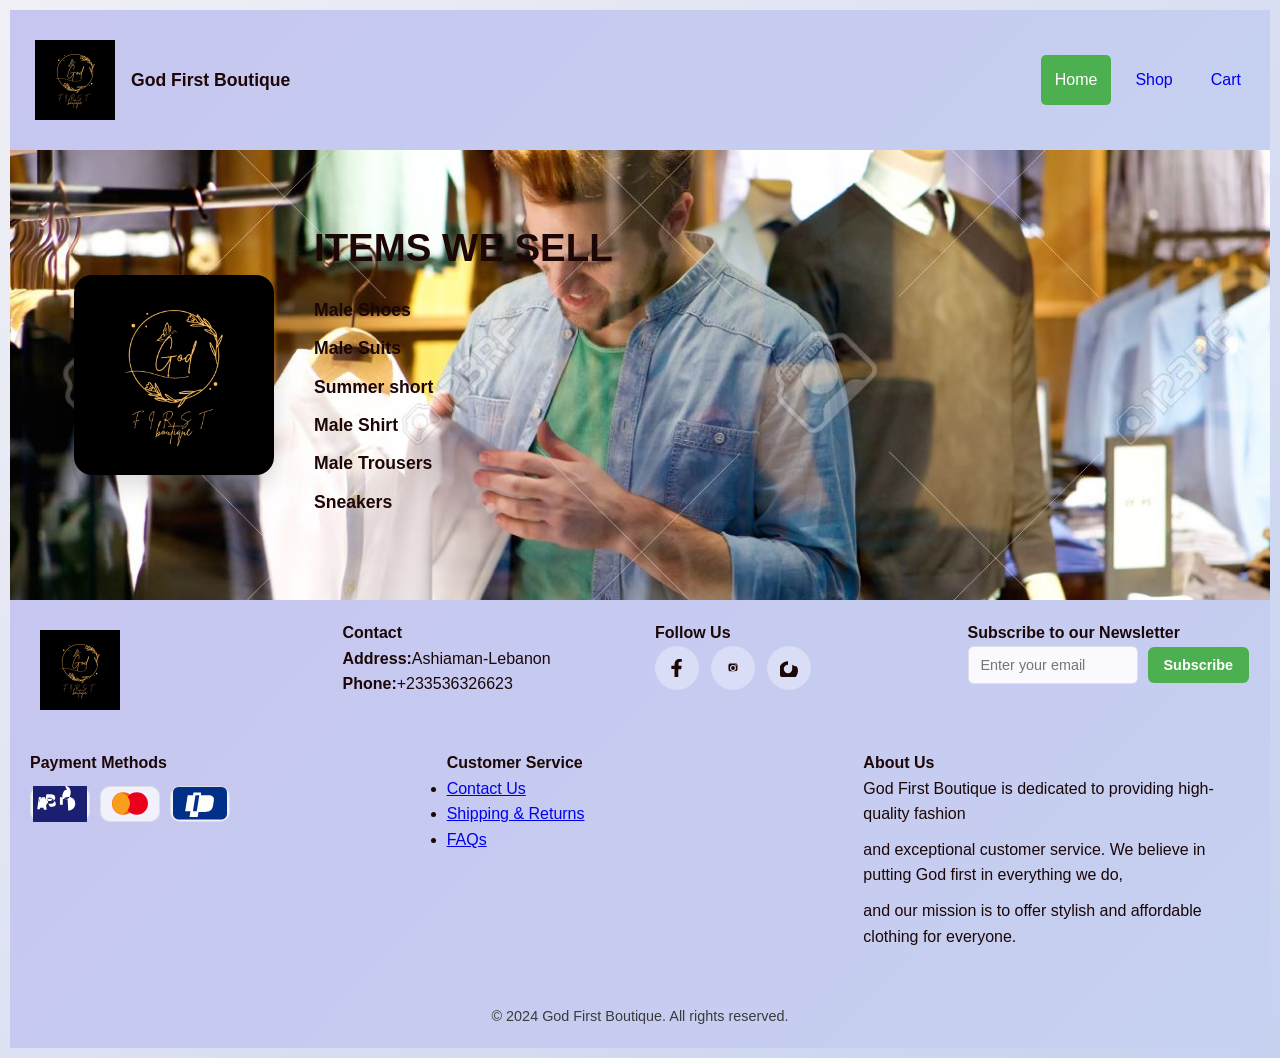
<file: index/index.html>
<!DOCTYPE html>
<head lang="en">
    <meta charset="UTF-8">
    <meta http-equiv="X-UA-Compatible" content="IE=edge">
    <meta name="viewport" content="width=device-width, initial-scale=1.0">
    <link rel="stylesheet" href="index.css">
    <link rel="stylesheet" href="https://cdnjs.cloudflare.com/ajax/libs/font-awesome/6.5.4/css/all.min.css" crossorigin="anonymous" referrerpolicy="no-referrer" />
    <title>godfirstboutique6.wordpress.com</title>
</head>
<body>
     <header>
        <div class="brand">
            <a href="#"><img src="image/logo.jpg" class="logo" alt="God First Boutique logo"></a>
            <div class="brand-text">God First Boutique</div>
        </div>
        <div class="nav_bar">
            <ul>
                <li><a href="#" class="active">Home</a></li>
                <li><a href="shop.html">Shop</a></li>
                <li><a href="cart.html">Cart</a></li>
            </ul>
        </div>
    </header>
    <section class="cover">
        <div class="cover-image-wrap">
            <img src="image/logo.jpg" alt="God First Boutique logo" class="cover-image">
        </div>
        <div class="cover-text">
            <h2>ITEMS WE SELL</h2>
            <h4>Male Shoes</h4>
            <h4>Male Suits</h4>
            <h4>Summer short</h4>
            <h4>Male Shirt</h4>
            <h4>Male Trousers</h4>
            <h4>Sneakers</h4>
        </div>
    </section>
    <section class="buttom">
        <div class="footer-top">
            <a href ="#"><img src="image/logo.jpg" class="logo" alt=""></a>
            <div >
                <h4>Contact</h4>
                <p><strong>Address:</strong>Ashiaman-Lebanon</p>
                <p><strong>Phone:</strong>+233536326623</p>
            </div>
            <div class="fellow">
                <h4>Follow Us</h4>
                <div class="social-icons">
                    <a href="#" class="social-icon" aria-label="Facebook">
                        <svg viewBox="0 0 320 512" xmlns="http://www.w3.org/2000/svg"><path fill="currentColor" d="M279.14 288l14.22-92.66h-88.91V127.28c0-25.35 12.42-50.06 52.24-50.06h40.42V6.26S262.43 0 225.36 0C141.09 0 89.09 54.42 89.09 154.1V195.3H0v92.66h89.09V512h107.8V288z"/></svg>
                    </a>
                    <a href="#" class="social-icon" aria-label="Instagram">
                        <svg viewBox="0 0 448 512" xmlns="http://www.w3.org/2000/svg"><path fill="currentColor" d="M224 202.66A53.34 53.34 0 1 0 277.34 256 53.38 53.38 0 0 0 224 202.66zm124.71-41a54.44 54.44 0 0 0-30.3-30.3C292.36 126.16 224 126.16 224 126.16s-68.36 0-94.41 5.23a54.44 54.44 0 0 0-30.3 30.3C94.16 172.64 94.16 224 94.16 224s0 51.36 5.23 94.41a54.44 54.44 0 0 0 30.3 30.3C155.64 345.84 224 345.84 224 345.84s68.36 0 94.41-5.23a54.44 54.44 0 0 0 30.3-30.3C353.84 275.36 353.84 224 353.84 224s0-51.36-5.13-62.34zM224 338.67a84.67 84.67 0 1 1 84.67-84.67A84.75 84.75 0 0 1 224 338.67zm85.34-148.8a19.2 19.2 0 1 1 19.2-19.2 19.24 19.24 0 0 1-19.2 19.2z"/></svg>
                    </a>
                    <a href="#" class="social-icon" aria-label="TikTok">
                        <svg viewBox="0 0 448 512" xmlns="http://www.w3.org/2000/svg"><path fill="currentColor" d="M448 209.91a210.28 210.28 0 0 1-132.3-45.59v121.23a120 120 0 1 1-120-120V62.91a272 272 0 1 0 252 147z"/></svg>
                    </a>
                </div>
            </div>
            <div class="newsletter-payment-row">
                <div class="newsletter-column">
                    <h4>Subscribe to our Newsletter</h4>
                    <form class="newsletter-form">
                        <input type="email" placeholder="Enter your email" required>
                        <button type="submit">Subscribe</button>
                    </form>
                </div>
            </div>
        </div>
        <div class="payment-service-group">
            <div class="payment-methods">
                <h4>Payment Methods</h4>
                <div class="payment-icons">
                    <span class="payment-icon" aria-label="Visa">
                        <svg viewBox="0 0 36 24" xmlns="http://www.w3.org/2000/svg"><path fill="#1A1F71" d="M0 0h36v24H0z"/><path fill="#fff" d="M6.06 7.56h1.92l1.14 8.28H7.2l-.14-1.26H4.68l-.12.98H2.82l1.14-8.28h1.48l.14 1.24zm-1.62 3.26l.5-3.4h-.04L4.2 10.3h.24zm7.58 3.02h-.02c-.44 0-.74-.18-.94-.56l-1.34-2.1-1.3 2.1c-.24.4-.56.56-1.08.56H7.3l1.7-8.28h2.66c1.84 0 3.18.56 3.18 2.36 0 .96-.56 1.64-1.4 1.94 1.08.24 1.82.86 1.78 2.16-.04 1.14-.98 1.86-2.38 1.86zm-.82-3.8c.98 0 1.68-.38 1.68-1.18 0-.72-.72-1.02-1.64-1.02H9.82l-.24 2.2h1.06zm1.16 1.76c.5 0 .96-.18 1.26-.5.32-.38.48-.86.44-1.42-.06-1.02-.86-1.42-1.74-1.42H9.8l.26 3.34h1.44zm10.72-3.04c-1.28 0-2.28-.32-3.06-1.02l-.14-.12v4.88h-1.92V7.56h1.9v1.14l.18.06c.88-.92 1.98-1.44 3.46-1.44 2.86 0 4.66 1.7 4.66 4.36 0 2.72-1.92 4.68-4.68 4.68zm-.4-6.22c-1.02 0-1.72.44-2.18 1.18l-.16.3v.02l-.04.08v.02l-.16.34c-.3.66-.62 1.32-.62 2.1 0 .88.4 1.46 1.2 1.86.4.22.82.32 1.3.32 1.16 0 1.92-.58 2.42-1.58.48-.92.66-2.16.66-3.16 0-1.18-.3-2.16-.96-2.88-.68-.72-1.56-1.08-2.76-1.08z"/></svg>
                    </span>
                    <span class="payment-icon" aria-label="MasterCard">
                        <svg viewBox="0 0 48 24" xmlns="http://www.w3.org/2000/svg"><circle cx="18" cy="12" r="10" fill="#ff5f00"/><circle cx="30" cy="12" r="10" fill="#eb001b"/><path d="M24 12a10.01 10.01 0 0 1-7.76 9.8 10.01 10.01 0 0 1 0-19.6A10.01 10.01 0 0 1 24 12z" fill="#f79e1b"/></svg>
                    </span>
                    <span class="payment-icon" aria-label="PayPal">
                        <svg viewBox="0 0 100 60" xmlns="http://www.w3.org/2000/svg"><rect width="100" height="60" rx="10" fill="#003087"/><path d="M22.5 44.8l4.7-29.4h11.1l-4.7 29.4H22.5zm26.2-29.4h-7.1l-4.7 29.4h7.1l4.7-29.4zm3.2 0h13.2c7.6 0 12.4 3.2 10.3 11.5l-1.3 7.8c-1.5 8.3-7 11.5-14.6 11.5H47.2l-1.5 9.4H30.6l7.3-45.2h13.8z" fill="#fff"/></svg>
                    </span>
                </div>
            </div>
            <div class="customer-service-block">
                <h4>Customer Service</h4>
                <ul class="customer-service">
                    <li><a href="#">Contact Us</a></li>
                    <li><a href="#">Shipping & Returns</a></li>
                    <li><a href="#">FAQs</a></li>
                </ul>
            </div>
            <div class="about-us">
                <h4>About Us</h4>
                <p>God First Boutique is dedicated to providing high-quality fashion</p>
                <p>and exceptional customer service. We believe in putting God first in everything we do,</p>
                <p>and our mission is to offer stylish and affordable clothing for everyone.</p>
            </div>
        </div>
        <div class="copyright">
            <p>&copy; 2024 God First Boutique. All rights reserved.</p>
        </div>
    </section>
</body>
</html>
</file>
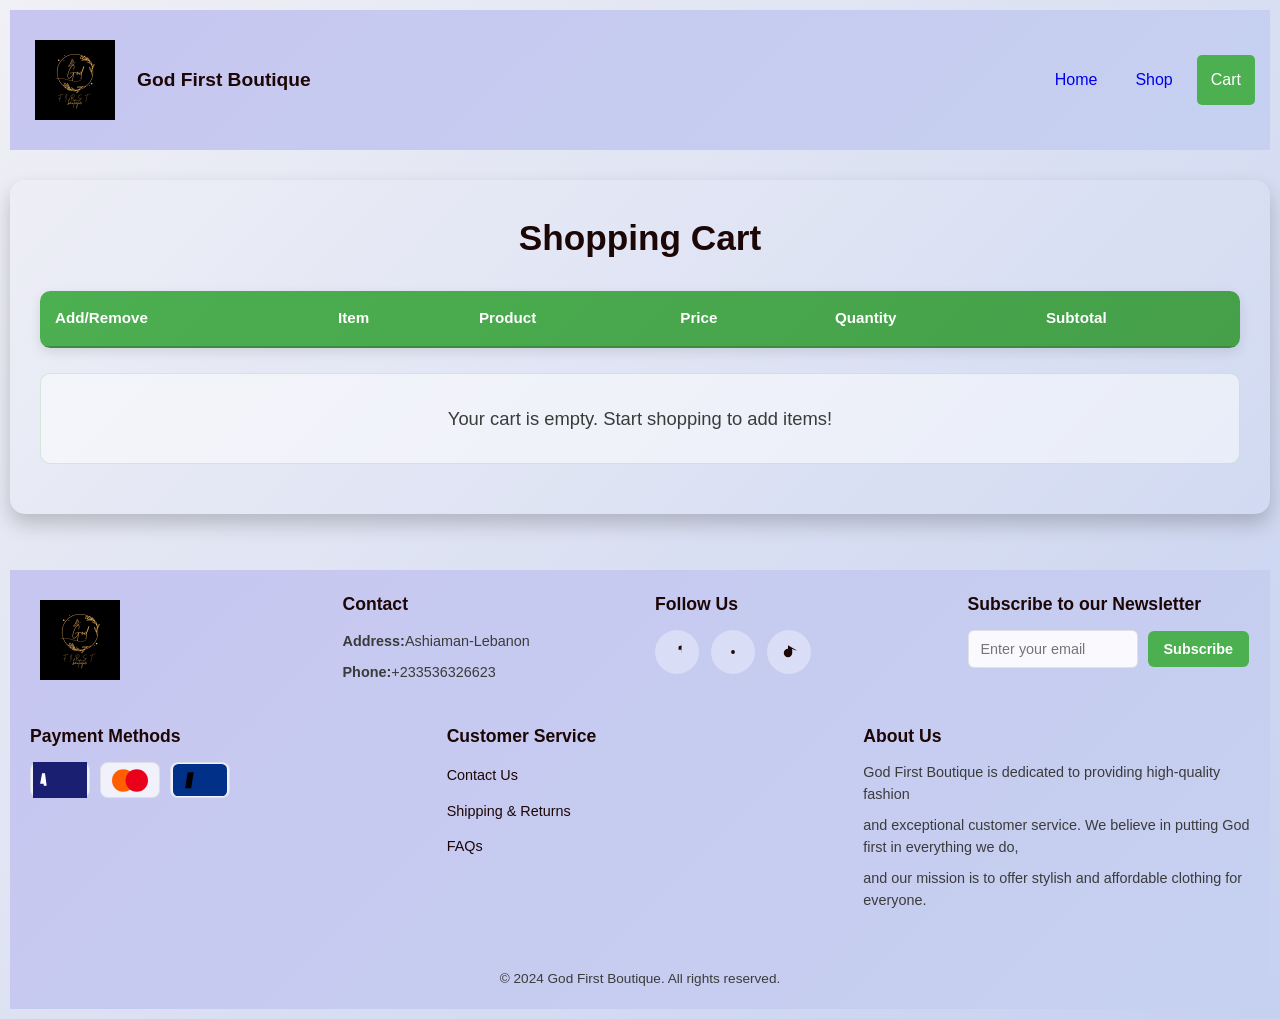
<file: index/cart.html>
<!DOCTYPE html>
<head lang="en">
    <meta charset="UTF-8">
    <meta http-equiv="X-UA-Compatible" content="IE=edge">
    <meta name="viewport" content="width=device-width, initial-scale=1.0">
    <link rel="stylesheet" href="cart.css">
    <title>godfirstboutique6.wordpress.com</title>
</head>
<body>
     <header>
        <div class="brand">
            <a href="#"><img src="image/logo.jpg" class="logo" alt="God First Boutique logo"></a>
            <div class="brand-text">God First Boutique</div>
        </div>
        <div class="nav_bar">
            <ul>
                <li><a href="index.html" >Home</a></li>
                <li><a href="shop.html" >Shop</a></li>
                <li><a href="cart.html" class="active">Cart</a></li>
            </ul>
        </div>
    </header>
    <section class="cart-section">
        <h1>Shopping Cart</h1>
        <div class="cart-table-wrapper">
            <table class="cart-table">
                <thead>
                    <tr>
                        <th>Add/Remove</th>
                        <th>Item</th>
                        <th>Product</th>
                        <th>Price</th>
                        <th>Quantity</th>
                        <th>Subtotal</th>
                    </tr>
                </thead>
                <tbody>
                    <!-- Items will be added here dynamically -->
                </tbody>
            </table>
        </div>
        <div class="cart-empty-message">
            <p>Your cart is empty. Start shopping to add items!</p>
        </div>
        <div class="cart-total" id="cart-total-section" style="display: none;">
            <h2>Cart Total</h2>
            <table >
              <tr>
                <td>Cart Subtotal</td>
                <td id="cart-subtotal">GH₵ 0</td>
              </tr>
              <tr>
                <td>Shipping</td>
                <td>Free</td>
              </tr>
              <tr>
                <td><strong>Total</strong></td>
                <td id="cart-total"><strong>GH₵ 0</strong></td>
              </tr>
            </table>
        </div>
        <div class="cart-summary" id="checkout-section" style="display: none;">
            <button class="checkout-button">Proceed to Checkout</button>
        </div>
    </section>
    <br>
    <section class="buttom">
        <div class="footer-top">
            <a href ="#"><img src="image/logo.jpg" class="logo" alt=""></a>
            <div >
                <h4>Contact</h4>
                <p><strong>Address:</strong>Ashiaman-Lebanon</p>
                <p><strong>Phone:</strong>+233536326623</p>
            </div>
            <div class="fellow">
                <h4>Follow Us</h4>
                <div class="social-icons">
                    <a href="#" class="social-icon" aria-label="Facebook">
                        <svg viewBox="0 0 320 512" xmlns="http://www.w3.org/2000/svg"><path fill="currentColor" d="M279.14 288l14.22-92.66h-88.91V127.28c0-25.35 12.42-50.06 52.24-50.06h40.42V6.26S262.[...]"/>                 
                    </a>
                    <a href="#" class="social-icon" aria-label="Instagram">
                        <svg viewBox="0 0 448 512" xmlns="http://www.w3.org/2000/svg"><path fill="currentColor" d="M224 202.66A53.34 53.34 0 1 0 277.34 256 53.38 53.38 0 0 0 224 202.66zm124.71-41a54.4[...]"/>
                    </a>
                    <a href="#" class="social-icon" aria-label="TikTok">
                        <svg viewBox="0 0 448 512" xmlns="http://www.w3.org/2000/svg"><path fill="currentColor" d="M448 209.91a210.28 210.28 0 0 1-132.3-45.59v121.23a120 120 0 1 1-120-120V62.91a272 27[...]"/>
                    </a>
                </div>
            </div>
            <div class="newsletter-payment-row">
                <div class="newsletter-column">
                    <h4>Subscribe to our Newsletter</h4>
                    <form class="newsletter-form">
                        <input type="email" placeholder="Enter your email" required>
                        <button type="submit">Subscribe</button>
                    </form>
                </div>
            </div>
        </div>
        <div class="payment-service-group">
            <div class="payment-methods">
                <h4>Payment Methods</h4>
                <div class="payment-icons">
                    <span class="payment-icon" aria-label="Visa">
                        <svg viewBox="0 0 36 24" xmlns="http://www.w3.org/2000/svg"><path fill="#1A1F71" d="M0 0h36v24H0z"/><path fill="#fff" d="M6.06 7.56h1.92l1.14 8.28H7.2l-.14-1.26H4.68l-.12.98H2.[...]"/>
                    </span>
                    <span class="payment-icon" aria-label="MasterCard">
                        <svg viewBox="0 0 48 24" xmlns="http://www.w3.org/2000/svg"><circle cx="18" cy="12" r="10" fill="#ff5f00"/><circle cx="30" cy="12" r="10" fill="#eb001b"/><path d="M24 12a1[...]"/>
                    </span>
                    <span class="payment-icon" aria-label="PayPal">
                        <svg viewBox="0 0 100 60" xmlns="http://www.w3.org/2000/svg"><rect width="100" height="60" rx="10" fill="#003087"/><path d="M22.5 44.8l4.7-29.4h11.1l-4.7 29.4H22.5zm26.2-2[...]"/>
                    </span>
                </div>
            </div>
            <div class="customer-service-block">
                <h4>Customer Service</h4>
                <ul class="customer-service">
                    <li><a href="#">Contact Us</a></li>
                    <li><a href="#">Shipping & Returns</a></li>
                    <li><a href="#">FAQs</a></li>
                </ul>
            </div>
            <div class="about-us">
                <h4>About Us</h4>
                <p>God First Boutique is dedicated to providing high-quality fashion</p>
                <p>and exceptional customer service. We believe in putting God first in everything we do,</p>
                <p>and our mission is to offer stylish and affordable clothing for everyone.</p>
            </div>
        </div>
        <div class="copyright">
            <p>&copy; 2024 God First Boutique. All rights reserved.</p>
        </div>
    </section>
    <script>
      // Sample cart items data - in a real app, this would come from localStorage or API
      const cartItems = [
        { id: 1, image: 'image/images 3.jpeg', name: "Men's Fashion Casual Loaf", price: 350 },
        { id: 2, image: 'image/s2.jpg', name: "Men's Casual Shirt", price: 150 },
        { id: 3, image: 'image/images 7.jpeg', name: "Men's Dress Shoes", price: 250 }
      ];

      const cartState = {};

      function parsePrice(value) {
        return parseFloat(value.replace(/[^0-9.\-]+/g, "")) || 0;
      }

      function renderCartTable() {
        const tbody = document.querySelector('.cart-table tbody');
        const emptyMessage = document.querySelector('.cart-empty-message');
        const totalSection = document.getElementById('cart-total-section');
        const checkoutSection = document.getElementById('checkout-section');
        
        // Filter only items that are in cart
        const itemsInCart = cartItems.filter(item => cartState[item.id]);
        
        tbody.innerHTML = '';
        
        if (itemsInCart.length === 0) {
          emptyMessage.style.display = 'block';
          totalSection.style.display = 'none';
          checkoutSection.style.display = 'none';
          return;
        }
        
        emptyMessage.style.display = 'none';
        totalSection.style.display = 'block';
        checkoutSection.style.display = 'block';

        itemsInCart.forEach(item => {
          const row = document.createElement('tr');
          row.innerHTML = `
            <td data-label="Add/Remove">
              <button class="cart-item-btn active" data-item-id="${item.id}" aria-label="Remove from cart" title="Click to add/remove from cart"></button>
            </td>
            <td data-label="Item"><img src="${item.image}" alt="${item.name}"></td>
            <td data-label="Product">${item.name}</td>
            <td data-label="Price" class="price">GH₵ ${item.price}</td>
            <td data-label="Quantity"><input type="number" value="1" min="1" class="qty" data-item-id="${item.id}"></td>
            <td data-label="Subtotal" class="total">GH₵ ${item.price}</td>
          `;
          tbody.appendChild(row);
        });

        // Add event listeners to newly created buttons and inputs
        document.querySelectorAll('.cart-item-btn').forEach(btn => {
          btn.addEventListener('click', (e) => {
            e.preventDefault();
            const itemId = parseInt(btn.getAttribute('data-item-id'));
            cartState[itemId] = false;
            renderCartTable();
            updateCartSummary();
          });
        });

        document.querySelectorAll('.qty').forEach(input => {
          input.addEventListener('input', updateCartSummary);
        });

        updateCartSummary();
      }

      function updateCartSummary() {
        const rows = document.querySelectorAll('.cart-table tbody tr');
        let subtotal = 0;

        rows.forEach(row => {
          const qtyInput = row.querySelector('.qty');
          const priceCell = row.querySelector('.price');
          const totalCell = row.querySelector('.total');

          const price = parsePrice(priceCell.textContent);
          const quantity = Math.max(1, Number(qtyInput.value) || 1);
          qtyInput.value = quantity;

          const itemSubtotal = price * quantity;
          totalCell.textContent = `GH₵ ${itemSubtotal}`;
          subtotal += itemSubtotal;
        });

        const subtotalCell = document.getElementById('cart-subtotal');
        const totalCell = document.getElementById('cart-total');
        const subtotalText = `GH₵ ${subtotal}`;

        if (subtotalCell) subtotalCell.textContent = subtotalText;
        if (totalCell) totalCell.textContent = subtotalText;
      }

      // Add items from shop to cart (this would be called from shop.html)
      function addItemToCart(itemId) {
        cartState[itemId] = true;
        renderCartTable();
      }

      function removeItemFromCart(itemId) {
        cartState[itemId] = false;
        renderCartTable();
      }

      // Initialize - cart is empty by default
      renderCartTable();
    </script>
</body>
</html>
</file>
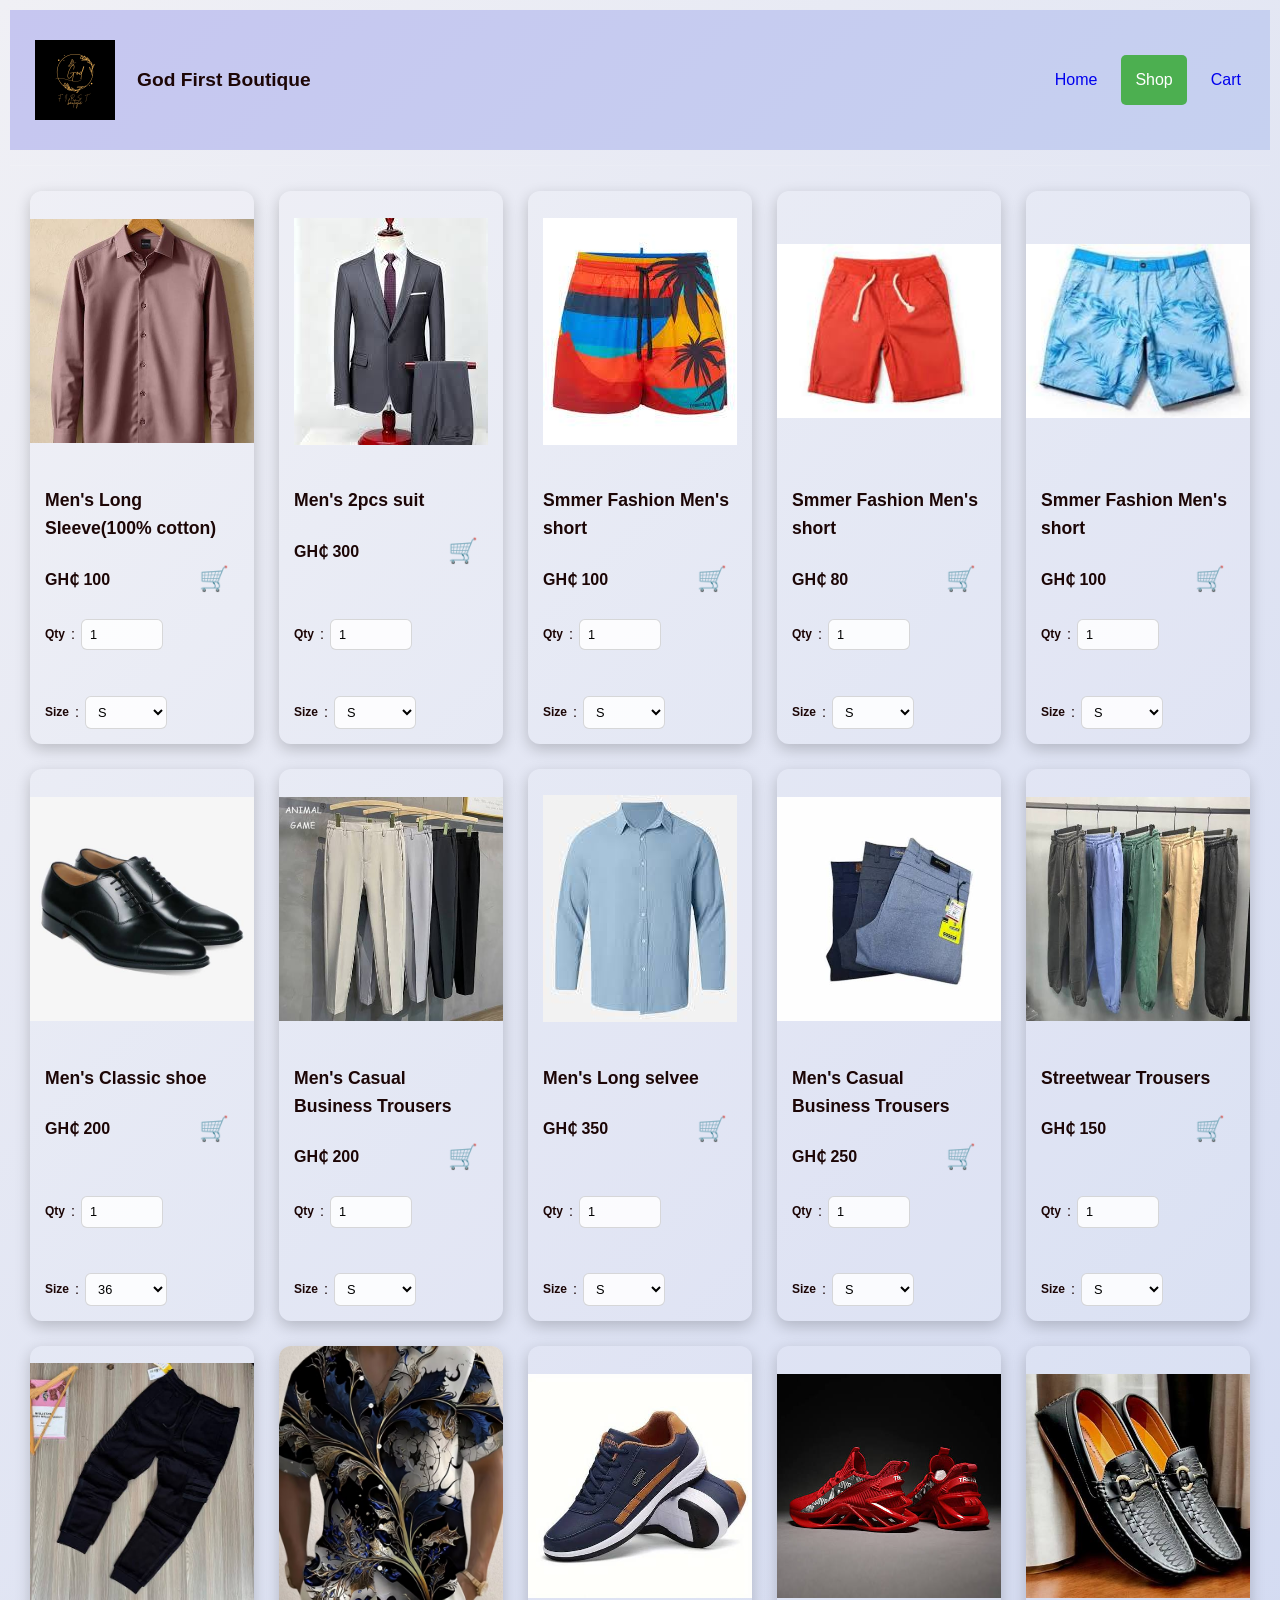
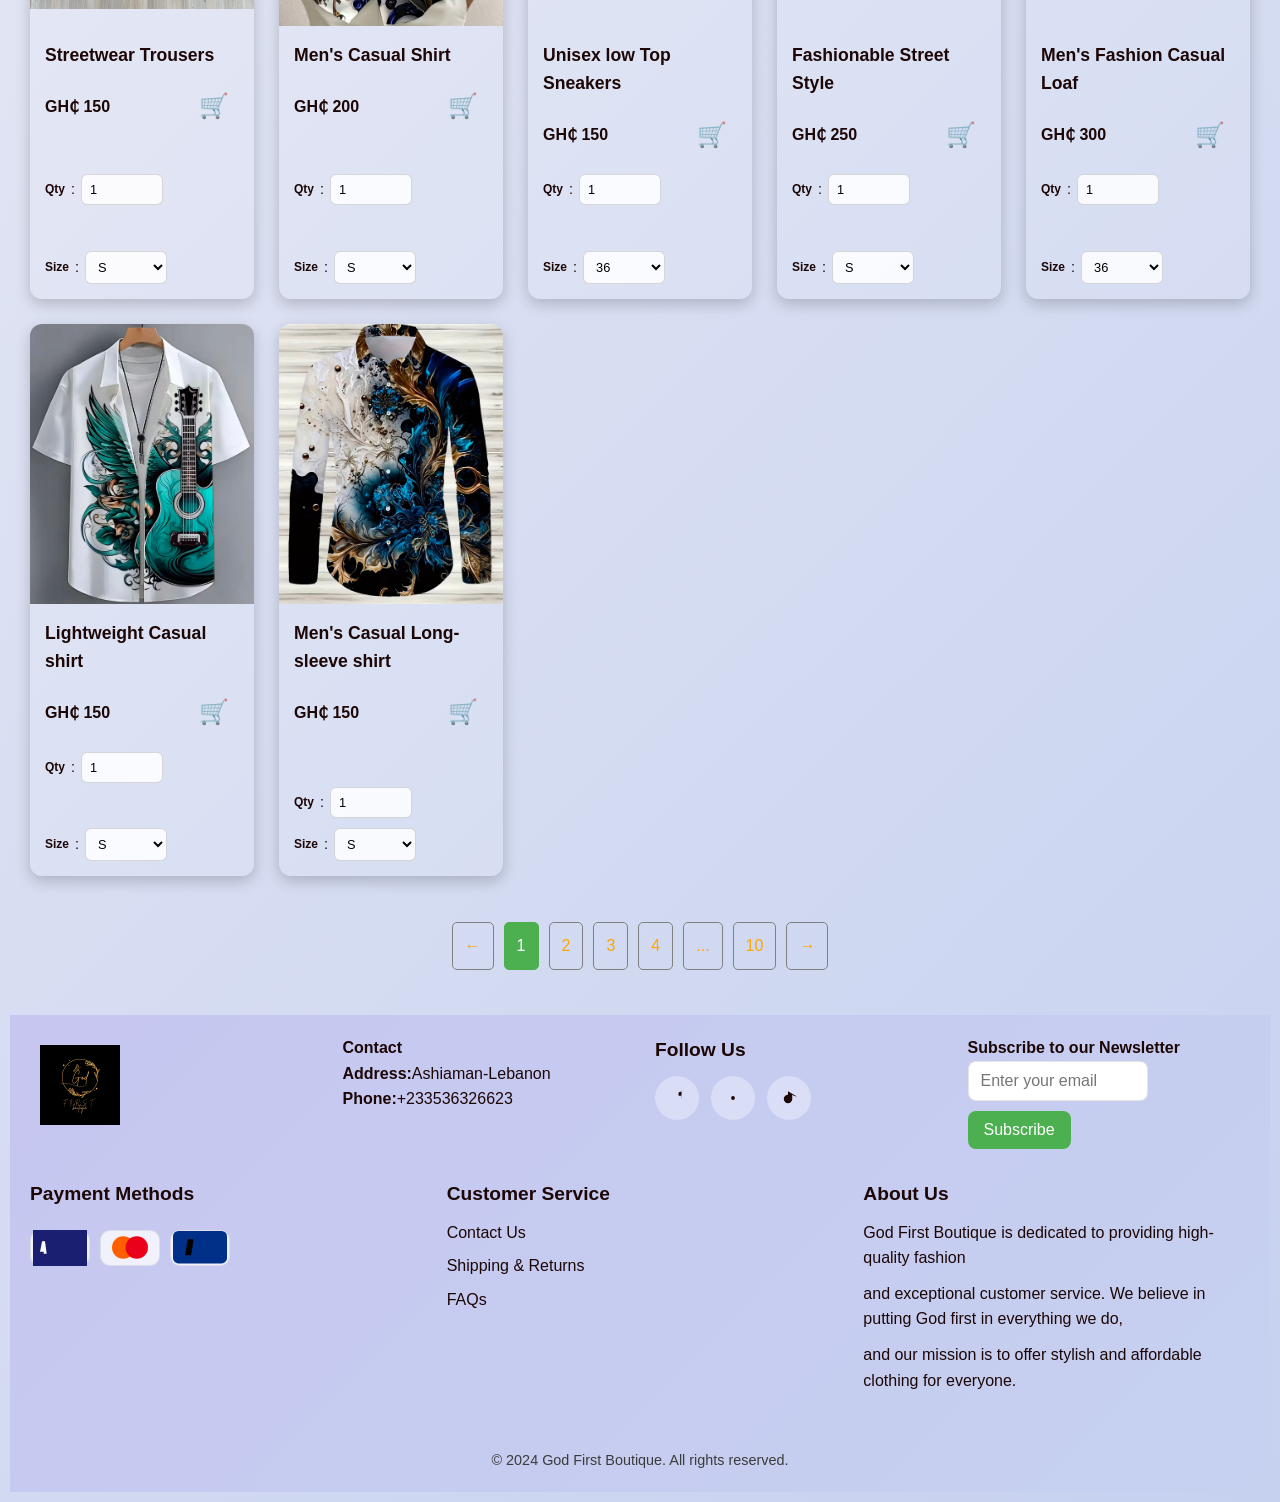
<file: index/shop.html>
<!DOCTYPE html>
<head lang="en">
    <meta charset="UTF-8">
    <meta http-equiv="X-UA-Compatible" content="IE=edge">
    <meta name="viewport" content="width=device-width, initial-scale=1.0">
    <link rel="stylesheet" href="shop.css">
    <title>godfirstboutique6.wordpress.com</title>
</head>
<body>
     <header>
        <div class="brand">
            <a href="#"><img src="image/logo.jpg" class="logo" alt="God First Boutique logo"></a>
            <div class="brand-text">God First Boutique</div>
        </div>
        <div class="nav_bar">
            <ul>
                <li><a href="index.html" >Home</a></li>
                <li><a href="shop.html" class="active">Shop</a></li>
                <li><a href="cart.html" >Cart</a></li>
            </ul>
        </div>
    </header>
    <div class="section-header">
            <h2 class="section-title"></h2>
        </div>
        <div class="anime-grid1">
            <div class="anime-card">
                <div class="card-image">
                    <a href="#"><img src="image/images-2.jpeg"></a>
                </div>
                <div class="card-content">
                        <div class="card-title">
                            <p>Men's Long Sleeve(100% cotton)</p>
                        </div>
                        <div class="card-info">
                        <span>GH₵ 100</span>
                        <span class="cart-btn" onclick="toggleCart(this)">&#128722</span>
                        </div>
                        <div class="size">
                        <span><strong>Qty</strong>:<input type="number" min="1" value="1"></span>
                        <br>
                        <span><strong>Size</strong>:<select>
                            <option>S</option>
                            <option>M</option>
                            <option>X</option>
                            <option>XXL</option>
                            <option>XXXL</option>
                        </select></span>
                        </div>
                </div>
            </div>
            <div class="anime-card">
                <div class="card-image">
                    <a href="#"><img src="image/images0001.jpeg" alt="The Banished Court Magician"></a>
                </div>
                <div class="card-content">
                        <div class="card-title">
                            <p>Men's 2pcs suit</p>                               
                        </div>
                        <div class="card-info">
                        <span>GH₵ 300</span>
                        <span class="cart-btn" onclick="toggleCart(this)" >&#128722</span>
                        </div>
                        <div class="size">
                        <span><strong>Qty</strong>:<input type="number" min="1" value="1"></span>
                        <br>
                        <span><strong>Size</strong>:<select>
                            <option>S</option>
                            <option>M</option>
                            <option>X</option>
                            <option>XXL</option>
                            <option>XXXL</option>
                        </select></span>
                        </div>
                </div>
            </div>
            <div class="anime-card">
                 <div class="card-image">
                    <a href="#"><img src="image/images-3.jpeg"></a>
                </div>
                <div class="card-content">
                        <div class="card-title">
                            <p>Smmer Fashion Men's short</p>                                
                        </div>
                        <div class="card-info">
                        <span>GH₵ 100</span>
                        <span class="cart-btn" onclick="toggleCart(this)">&#128722</span>
                        </div>
                        <div class="size">
                        <span><strong>Qty</strong>:<input type="number" min="1" value="1"></span>
                        <br>
                        <span><strong>Size</strong>:<select>
                            <option>S</option>
                            <option>M</option>
                            <option>X</option>
                            <option>XXL</option>
                            <option>XXXL</option>
                        </select></span>
                        </div>
                </div>
            </div>
            <div class="anime-card">
                 <div class="card-image">
                    <a href="#"><img src="image/images-4.jpeg"></a>
                </div>
                <div class="card-content">
                        <div class="card-title">
                            <p>Smmer Fashion Men's short</p>                              
                        </div>
                        <div class="card-info">
                        <span>GH₵ 80</span>
                        <span class="cart-btn" onclick="toggleCart(this)">&#128722</span>
                        </div>
                        <div class="size">
                        <span><strong>Qty</strong>:<input type="number" min="1" value="1"></span>
                        <br>
                        <span><strong>Size</strong>:<select>
                            <option>S</option>
                            <option>M</option>
                            <option>X</option>
                            <option>XXL</option>
                            <option>XXXL</option>
                        </select></span>
                        </div>
                </div>
            </div>
            <div class="anime-card">
                <div class="card-image">
                    <a href="#"><img src="image/images-5.jpeg"></a>
                </div>
                <div class="card-content">
                        <div class="card-title">
                            <p>Smmer Fashion Men's short</p>
                        </div>
                        <div class="card-info">
                        <span>GH₵ 100</span>
                        <span class="cart-btn" onclick="toggleCart(this)">&#128722</span>
                        </div>
                        <div class="size">
                        <span><strong>Qty</strong>:<input type="number" min="1" value="1"></span>
                        <br>
                        <span><strong>Size</strong>:<select>
                            <option>S</option>
                            <option>M</option>
                            <option>X</option>
                            <option>XXL</option>
                            <option>XXXL</option>
                        </select></span>
                        </div>
                </div>
            </div>
            <div class="anime-card">
                <div class="card-image">
                    <p><img src="image/images 7.jpeg" alt="Tsuyokute New Saga"></p>
                </div>
                <div class="card-content">
                        <div class="card-title">
                            <p>Men's Classic shoe</p>
                        </div>
                        <div class="card-info">
                        <span>GH₵ 200</span>
                        <span class="cart-btn" onclick="toggleCart(this)">&#128722</span>
                        </div>
                        <div class="size">
                        <span><strong>Qty</strong>:<input type="number" min="1" value="1"></span>
                        <br>
                        <span><strong>Size</strong>:<select>
                            <option>36</option>
                            <option>37</option>
                            <option>38</option>
                            <option>39</option>
                            <option>40</option>
                            <option>41</option>
                            <option>43</option>
                        </select></span>
                        </div>
                </div>
            </div>
            <div class="anime-card">
                <div class="card-image">
                    <a href="#"><img src="image/images-8.jpeg"></a>
                </div>
                <div class="card-content">
                        <div class="card-title">
                            <p>Men's Casual Business Trousers</p>
                        </div>
                        <div class="card-info">
                        <span>GH₵ 200</span>
                        <span class="cart-btn" onclick="toggleCart(this)" >&#128722</span>
                        </div>
                        <div class="size">
                        <span><strong>Qty</strong>:<input type="number" min="1" value="1"></span>
                        <br>
                        <span><strong>Size</strong>:<select>
                            <option>S</option>
                            <option>M</option>
                            <option>X</option>
                            <option>XXL</option>
                            <option>XXXL</option>
                        </select></span>
                        </div>
                </div>
            </div>
            <div class="anime-card">
                <div class="card-image">
                    <a href="#"><img src="image/images.jpeg"></a>
                </div>
                <div class="card-content">
                        <div class="card-title">
                            <p>Men's Long selvee</p>
                        </div>
                        <div class="card-info">
                        <span>GH₵ 350</span>
                        <span class="cart-btn" onclick="toggleCart(this)">&#128722</span>
                        </div>
                        <div class="size">
                        <span><strong>Qty</strong>:<input type="number" min="1" value="1"></span>
                        <br>
                        <span><strong>Size</strong>:<select>
                            <option>S</option>
                            <option>M</option>
                            <option>X</option>
                            <option>XXL</option>
                            <option>XXXL</option>
                        </select></span>
                        </div>
                </div>
            </div>    
             <div class="anime-card">
                <div class="card-image">
                    <a href="#"><img src="image/images-9.jpeg"></a>
                </div>
                <div class="card-content">
                        <div class="card-title">
                            <p>Men's Casual Business Trousers</p>
                        </div>
                        <div class="card-info">
                        <span>GH₵ 250</span>
                        <span class="cart-btn" onclick="toggleCart(this)" >&#128722</span>
                        </div>
                        <div class="size">
                        <span><strong>Qty</strong>:<input type="number" min="1" value="1"></span>
                        <br>
                        <span><strong>Size</strong>:<select>
                            <option>S</option>
                            <option>M</option>
                            <option>X</option>
                            <option>XXL</option>
                            <option>XXXL</option>
                        </select></span>
                        </div>
                </div>
             </div>
            <div class="anime-card">
                <div class="card-image">
                    <a href="#"><img src="image/images-6.jpeg"></a>
                </div>
                <div class="card-content">
                        <div class="card-title">
                            <p>Streetwear Trousers</p>
                        </div>
                        <div class="card-info">
                        <span>GH₵ 150</span>
                        <span class="cart-btn" onclick="toggleCart(this)" >&#128722</span>
                        </div>
                        <div class="size">
                        <span><strong>Qty</strong>:<input type="number" min="1" value="1"></span>
                        <br>
                        <span><strong>Size</strong>:<select>
                            <option>S</option>
                            <option>M</option>
                            <option>X</option>
                            <option>XXL</option>
                            <option>XXXL</option>
                        </select></span>
                        </div>
                </div>
            </div>
            <div class="anime-card">
                <div class="card-image">
                    <a href="#"><img src="image/images-7.jpeg"></a>
                </div>
                <div class="card-content">
                        <div class="card-title">
                            <p>Streetwear Trousers</p>
                        </div>
                        <div class="card-info">
                        <span>GH₵ 150</span>
                        <span class="cart-btn" onclick="toggleCart(this)">&#128722</span>
                        </div>
                        <div class="size">
                        <span><strong>Qty</strong>:<input type="number" min="1" value="1"></span>
                        <br>
                        <span><strong>Size</strong>:<select>
                            <option>S</option>
                            <option>M</option>
                            <option>X</option>
                            <option>XXL</option>
                            <option>XXXL</option>
                        </select></span>
                        </div>
                </div>
            </div>
            <div class="anime-card">
                <div class="card-image">
                    <a href="#"><img src="image/s2.jpg"></a>
                </div>
                <div class="card-content">
                        <div class="card-title">
                            <p>Men's Casual Shirt</p>
                        </div>
                        <div class="card-info">
                        <span>GH₵ 200</span>
                        <span class="cart-btn" onclick="toggleCart(this)">&#128722</span>
                        </div>
                        <div class="size">
                        <span><strong>Qty</strong>:<input type="number" min="1" value="1"></span>
                        <br>
                        <span><strong>Size</strong>:<select>
                            <option>S</option>
                            <option>M</option>
                            <option>X</option>
                            <option>XXL</option>
                            <option>XXXL</option>
                        </select></span>
                        </div>
                </div>
            </div>
            <div class="anime-card">
                <div class="card-image">
                    <a href="#"><img src="image/images 4.jpeg" alt="Lord Of Mysteries"></a>
                </div>
                <div class="card-content">
                        <div class="card-title">
                            <p>Unisex low Top Sneakers</p>
                        </div>
                        <div class="card-info">
                        <span>GH₵ 150</span>
                        <span class="cart-btn" onclick="toggleCart(this)">&#128722</span>
                        </div>
                        <div class="size">
                        <span><strong>Qty</strong>:<input type="number" min="1" value="1"></span>
                        <br>
                        <span><strong>Size</strong>:<select>
                            <option>36</option>
                            <option>37</option>
                            <option>38</option>
                            <option>39</option>
                            <option>40</option>
                            <option>41</option>
                            <option>43</option>
                        </select></span>
                        </div>
                </div>
            </div>
            <div class="anime-card">
                <div class="card-image">
                    <a href="#"><img src="image/images 2.jpeg" alt="Lord Of Mysteries"></a>
                </div>
                <div class="card-content">
                        <div class="card-title">
                            <p>Fashionable Street Style</p>
                        </div>
                        <div class="card-info">
                        <span>GH₵ 250</span>
                        <span class="cart-btn" onclick="toggleCart(this)">&#128722</span>
                        </div>
                        <div class="size">
                        <span><strong>Qty</strong>:<input type="number" min="1" value="1"></span>
                        <br>
                        <span><strong>Size</strong>:<select>
                            <option>S</option>
                            <option>M</option>
                            <option>X</option>
                            <option>XXL</option>
                            <option>XXXL</option>
                        </select></span>
                        </div>
                </div>
            </div>
            <div class="anime-card">
                <div class="card-image">
                    <a href="#"><img src="image/images 3.jpeg" alt="Lord Of Mysteries"></a>
                </div>
                <div class="card-content">
                        <div class="card-title">
                            <p>Men's Fashion Casual Loaf</p>
                        </div>
                        <div class="card-info">
                        <span>GH₵ 300</span>
                        <span class="cart-btn" onclick="toggleCart(this)">&#128722</span>
                        </div>
                        <div class="size">
                        <span><strong>Qty</strong>:<input type="number" min="1" value="1"></span>
                        <br>
                        <span><strong>Size</strong>:<select>
                            <option>36</option>
                            <option>37</option>
                            <option>38</option>
                            <option>39</option>
                            <option>40</option>
                            <option>41</option>
                            <option>43</option>
                        </select></span>
                        </div>
                </div>
            </div>
            <div class="anime-card">
                <div class="card-image">
                    <a href="#"><img src="image/s3.jpg" alt="Lord Of Mysteries"></a>
                </div>
                <div class="card-content">
                        <div class="card-title">
                            <p>Lightweight Casual shirt</p>
                        </div>
                        <div class="card-info">
                        <span>GH₵ 150</span>
                        <span class="cart-btn" onclick="toggleCart(this)" >&#128722</span>
                        </div>
                        <div class="size">
                        <span><strong>Qty</strong>:<input type="number" min="1" value="1"></span>
                        <br>
                        <span><strong>Size</strong>:<select>
                           <option>S</option>
                            <option>M</option>
                            <option>X</option>
                            <option>XXL</option>
                            <option>XXXL</option>
                        </select></span>
                        </div>
                </div>
            </div>
            <div class="anime-card">
                <div class="card-image">
                    <a href="#"><img src="image/s4.jpg" alt="Lord Of Mysteries"></a>
                </div>
                <div class="card-content">
                        <div class="card-title">
                            <p>Men's Casual Long-sleeve shirt</p>
                        </div>
                        <div class="card-info">
                        <span>GH₵ 150</span>
                        <span class="cart-btn" id="cart">&#128722</span>
                        </div>
                        <div class="size">
                        <span><strong>Qty</strong>:<input type="number" min="1" value="1"></span>
                        <span><strong>Size</strong>:<select>
                            <option>S</option>
                            <option>M</option>
                            <option>X</option>
                            <option>XXL</option>
                            <option>XXXL</option>
                        </select></span>
                        </div>
                </div>
            </div>
        </div>
        <br>
        <ul class="pagination" >
            <li><a href="#" onclick="prevSet()">&larr;</a></li>
            <div id="paginationMiddle"></div>
            <li><a href="#" onclick="nextSet()">&rarr;</a></li>
        </ul>
        <br>
        <section class="buttom">
           <div class="footer-top">
              <a href ="#"><img src="image/logo.jpg" class="logo" alt=""></a>
              <div >
                <h4>Contact</h4>
                <p><strong>Address:</strong>Ashiaman-Lebanon</p>
                <p><strong>Phone:</strong>+233536326623</p>
            </div>
            <div class="fellow">
                <h4>Follow Us</h4>
                <div class="social-icons">
                    <a href="#" class="social-icon" aria-label="Facebook">
                        <svg viewBox="0 0 320 512" xmlns="http://www.w3.org/2000/svg"><path fill="currentColor" d="M279.14 288l14.22-92.66h-88.91V127.28c0-25.35 12.42-50.06 52.24-50.06h40.42V6.26S[...]"/>
                    </a>
                    <a href="#" class="social-icon" aria-label="Instagram">
                        <svg viewBox="0 0 448 512" xmlns="http://www.w3.org/2000/svg"><path fill="currentColor" d="M224 202.66A53.34 53.34 0 1 0 277.34 256 53.38 53.38 0 0 0 224 202.66zm124.71-41a[...]"/>
                    </a>
                    <a href="#" class="social-icon" aria-label="TikTok">
                        <svg viewBox="0 0 448 512" xmlns="http://www.w3.org/2000/svg"><path fill="currentColor" d="M448 209.91a210.28 210.28 0 0 1-132.3-45.59v121.23a120 120 0 1 1-120-120V62.91a2[...]"/>
                    </a>
                </div>
            </div>
            <div class="newsletter-payment-row">
                <div class="newsletter-column">
                    <h4>Subscribe to our Newsletter</h4>
                    <form class="newsletter-form">
                        <input type="email" placeholder="Enter your email" required>
                        <button type="submit">Subscribe</button>
                    </form>
                </div>
            </div>
        </div>
        <div class="payment-service-group">
            <div class="payment-methods">
                <h4>Payment Methods</h4>
                <div class="payment-icons">
                    <span class="payment-icon" aria-label="Visa">
                        <svg viewBox="0 0 36 24" xmlns="http://www.w3.org/2000/svg"><path fill="#1A1F71" d="M0 0h36v24H0z"/><path fill="#fff" d="M6.06 7.56h1.92l1.14 8.28H7.2l-.14-1.26H4.68l-.12.[...]"/>
                    </span>
                    <span class="payment-icon" aria-label="MasterCard">
                        <svg viewBox="0 0 48 24" xmlns="http://www.w3.org/2000/svg"><circle cx="18" cy="12" r="10" fill="#ff5f00"/><circle cx="30" cy="12" r="10" fill="#eb001b"/><path d="M24 12a1[...]"/>
                    </span>
                    <span class="payment-icon" aria-label="PayPal">
                        <svg viewBox="0 0 100 60" xmlns="http://www.w3.org/2000/svg"><rect width="100" height="60" rx="10" fill="#003087"/><path d="M22.5 44.8l4.7-29.4h11.1l-4.7 29.4H22.5zm26.2-2[...]"/>
                    </span>
                </div>
            </div>
            <div class="customer-service-block">
                <h4>Customer Service</h4>
                <ul class="customer-service">
                    <li><a href="#">Contact Us</a></li>
                    <li><a href="#">Shipping & Returns</a></li>
                    <li><a href="#">FAQs</a></li>
                </ul>
            </div>
            <div class="about-us">
                <h4>About Us</h4>
                <p>God First Boutique is dedicated to providing high-quality fashion</p>
                <p>and exceptional customer service. We believe in putting God first in everything we do,</p>
                <p>and our mission is to offer stylish and affordable clothing for everyone.</p>
            </div>
        </div>
        <div class="copyright">
            <p>&copy; 2024 God First Boutique. All rights reserved.</p>
        </div>
    </section>
        <script src="shop.js"></script>
        <script>
            function toggleCart(cart){
                cart.classList.toggle("active");
            }
        </script>
</body>
</html>
</file>
<file: index/index.css>
* {
    margin: 0;
    padding: 0;
    box-sizing: border-box;
}

body {
    background: linear-gradient(135deg, #f0f0f5 0%, #c6d1f0 100%);
    color: #1c0606;
    min-height: 100vh;
    padding: 10px;
    line-height: 1.6;
    font-family: "poppins", sans-serif;
}

img {
    max-width: 100%;
    height: auto;
    display: block;
}

.container {
    max-width: 1300px;
    margin: 0 auto;
    padding: 0 15px;
}

header {
    position: sticky;
    top: 0;
    left: 0;
    width: 100%;
    height: auto;
    padding: 20px 15px;
    display: flex;
    justify-content: space-between;
    align-items: center;
    background: linear-gradient(135deg, #c6c6f0 0%, #c6d1f0 100%);
    gap: 15px;
    z-index: 100;
}

.brand {
    display: flex;
    align-items: center;
    gap: 6px;
    flex-wrap: wrap;
}

.brand-text {
    font-size: clamp(0.9rem, 2vw, 1.1rem);
    font-weight: 700;
    color: #1c0606;
}

.nav_bar {
    font-family: "poppins", sans-serif;
    font-size: clamp(0.75rem, 1.5vw, 1rem);
    display: flex;
    justify-content: flex-end;
    list-style: none;
}

.nav_bar ul {
    display: flex;
    flex-wrap: wrap;
    gap: clamp(5px, 2vw, 10px);
    justify-content: flex-end;
    padding-left: 0;
    margin: 0;
}

.nav_bar li {
    display: inline-flex;
}

.nav_bar li a {
    padding: clamp(8px, 1.5vw, 12px) clamp(10px, 1.5vw, 14px);
    font-size: clamp(0.85rem, 1.5vw, 1rem);
    text-decoration: none;
    border-radius: 5px;
    transition: all 0.3s ease;
}

.nav_bar li a:hover {
    background: #757272;
    color: #fff;
    border: 1px solid #000;
    transform: translateY(-2px);
}

.nav_bar li a.active {
    background-color: #4CAF50;
    color: white;
}

.logo {
    width: clamp(60px, 12vw, 100px);
    height: clamp(60px, 12vw, 100px);
    padding: clamp(5px, 1vw, 10px);
    flex-shrink: 0;
}

.cover {
    background-image: url(image/cover.jpg);
    background-size: cover;
    background-position: center;
    background-repeat: no-repeat;
    min-height: 50vh;
    width: 100%;
    padding: clamp(20px, 5vw, 80px);
    display: flex;
    align-items: center;
    justify-content: center;
    gap: clamp(15px, 5vw, 40px);
    flex-wrap: wrap;
}

.cover-image-wrap {
    height: auto;
    width: clamp(120px, 30vw, 200px);
    max-width: 100%;
    flex-shrink: 0;
}

.cover-image {
    width: 100%;
    height: auto;
    display: block;
    border-radius: 18px;
    box-shadow: 0 10px 25px rgba(0, 0, 0, 0.15);
}

.cover-text {
    flex: 1;
    color: #1c0606;
    font-size: clamp(1.2rem, 3vw, 2.5rem);
    min-width: 250px;
}

.cover-text h2 {
    margin-bottom: 24px;
    font-size: clamp(1.2rem, 3vw, 2.5rem);
    line-height: 1.3;
}

.cover-text h4 {
    margin-bottom: 12px;
    font-size: clamp(0.9rem, 2.5vw, 1.1rem);
    line-height: 1.5;
}

.buttom {
    top: 0;
    left: 0;
    width: 100%;
    padding: clamp(15px, 3vw, 20px);
    display: grid;
    grid-template-columns: 1fr;
    grid-auto-rows: minmax(min-content, auto);
    gap: clamp(15px, 3vw, 30px);
    background: linear-gradient(135deg, #c6c6f0 0%, #c6d1f0 100%);
}

.buttom > * {
    min-width: 0;
}

.footer-top {
    display: grid;
    grid-template-columns: repeat(auto-fit, minmax(clamp(150px, 50vw, 220px), 1fr));
    gap: clamp(15px, 3vw, 30px);
    align-items: start;
}

.buttom > .copyright {
    grid-column: 1 / -1;
}

.social-icons {
    display: flex;
    gap: clamp(8px, 2vw, 12px);
    align-items: center;
    flex-wrap: wrap;
}

.social-icon {
    width: clamp(36px, 8vw, 44px);
    height: clamp(36px, 8vw, 44px);
    display: inline-flex;
    align-items: center;
    justify-content: center;
    border-radius: 50%;
    background: rgba(255, 255, 255, 0.35);
    color: #1c0606;
    text-decoration: none;
    transition: transform 0.2s ease, background 0.2s ease, color 0.2s ease;
}

.social-icon:hover {
    background: #4CAF50;
    color: #fff;
    transform: translateY(-2px);
}

.social-icon i,
.social-icon svg {
    width: clamp(14px, 3vw, 18px);
    height: clamp(14px, 3vw, 18px);
}

.newsletter-payment-row {
    display: grid;
    grid-template-columns: repeat(auto-fit, minmax(clamp(150px, 50vw, 220px), 1fr));
    gap: clamp(15px, 3vw, 30px);
}

.newsletter-column,
.payment-methods {
    min-width: 0;
}

.newsletter-form {
    display: flex;
    gap: clamp(8px, 2vw, 10px);
    flex-wrap: wrap;
    align-items: center;
}

.newsletter-form input[type="email"] {
    flex: 1;
    min-width: clamp(130px, 28vw, 170px);
    width: 160px;
    max-width: 170px;
    padding: clamp(7px, 1.2vw, 10px) clamp(10px, 1.5vw, 12px);
    border: 1px solid rgba(0, 0, 0, 0.1);
    border-radius: 6px;
    font-family: "poppins", sans-serif;
    font-size: clamp(0.8rem, 1.2vw, 0.9rem);
    background: rgba(255, 255, 255, 0.9);
    transition: border-color 0.3s ease, box-shadow 0.3s ease;
}

.newsletter-form input[type="email"]:focus {
    outline: none;
    border-color: #4CAF50;
    box-shadow: 0 0 6px rgba(76, 175, 80, 0.25);
}

.newsletter-form button {
    padding: clamp(7px, 1.2vw, 10px) clamp(14px, 2vw, 16px);
    background: #4CAF50;
    color: #fff;
    border: none;
    border-radius: 6px;
    font-family: "poppins", sans-serif;
    font-size: clamp(0.8rem, 1.2vw, 0.9rem);
    font-weight: 600;
    cursor: pointer;
    transition: background 0.3s ease, transform 0.2s ease;
    white-space: nowrap;
}

.newsletter-form button:hover {
    background: #45a049;
    transform: scale(1.02);
}

.payment-service-group {
    display: grid;
    grid-template-columns: repeat(auto-fit, minmax(clamp(150px, 50vw, 220px), 1fr));
    gap: clamp(15px, 3vw, 30px);
    align-items: start;
}

.payment-service-group > * {
    align-self: start;
}

.payment-methods {
    display: flex;
    flex-direction: column;
    gap: clamp(8px, 1.5vw, 10px);
}

.payment-icons {
    display: flex;
    align-items: center;
    gap: clamp(8px, 2vw, 10px);
    flex-wrap: wrap;
}

.payment-icon {
    width: clamp(50px, 12vw, 60px);
    height: clamp(28px, 6vw, 36px);
    display: inline-flex;
    align-items: center;
    justify-content: center;
    border-radius: 10px;
    background: rgba(255, 255, 255, 0.75);
    box-shadow: inset 0 0 0 1px rgba(0, 0, 0, 0.08);
}

.payment-icon svg {
    width: 90%;
    height: auto;
}

.about-us p {
    margin: 0 0 10px;
    line-height: 1.6;
    font-size: clamp(0.9rem, 1.5vw, 1rem);
}

.copyright {
    flex: 0 0 100%;
    text-align: center;
    margin-top: 16px;
    font-size: clamp(0.8rem, 1.3vw, 0.9rem);
    color: #3b3b3b;
}

/* Tablet (768px - 900px) */
@media (max-width: 900px) {
    header {
        flex-direction: column;
        align-items: flex-start;
        height: auto;
        padding: 15px 12px;
        gap: 12px;
    }

    .brand {
        width: 100%;
        justify-content: space-between;
    }

    .nav_bar {
        width: 100%;
        justify-content: flex-start;
    }

    .nav_bar ul {
        justify-content: flex-start;
    }

    .cover {
        flex-direction: column;
        align-items: center;
        text-align: center;
        padding: 30px 15px;
        min-height: auto;
        gap: 20px;
    }

    .cover-image-wrap {
        width: min(220px, 60vw);
    }

    .cover-text {
        max-width: 100%;
    }

    .cover-text h4 {
        font-size: clamp(1rem, 2.8vw, 1.2rem);
    }

    .footer-top,
    .payment-service-group,
    .newsletter-payment-row {
        grid-template-columns: 1fr;
    }

    .newsletter-form {
        flex-direction: column;
        align-items: stretch;
    }

    .newsletter-form input,
    .newsletter-form button {
        width: 100%;
    }

    .payment-icons {
        flex-wrap: wrap;
        justify-content: center;
    }
}

/* Mobile (480px - 767px) */
@media (max-width: 767px) {
    header {
        padding: 12px 10px;
    }

    .logo {
        width: clamp(50px, 15vw, 70px);
        height: clamp(50px, 15vw, 70px);
    }

    .brand-text {
        font-size: clamp(0.85rem, 3vw, 1rem);
    }

    .nav_bar ul {
        gap: 5px;
        font-size: 0.75rem;
    }

    .nav_bar li a {
        padding: 8px 10px;
        font-size: 0.75rem;
    }

    .cover {
        min-height: 40vh;
        padding: 15px 10px;
        gap: 15px;
    }

    .cover-image-wrap {
        width: min(150px, 70vw);
    }

    .cover-text {
        font-size: clamp(1.1rem, 4vw, 1.8rem);
        min-width: 100%;
    }

    .cover-text h2 {
        font-size: clamp(1.1rem, 4vw, 1.8rem);
        margin-bottom: 15px;
    }

    .cover-text h4 {
        font-size: clamp(0.85rem, 2.5vw, 1rem);
        margin-bottom: 10px;
    }

    .buttom {
        padding: 12px 10px;
        gap: 15px;
    }

    .footer-top {
        grid-template-columns: 1fr;
        gap: 15px;
    }

    .social-icons {
        justify-content: center;
        gap: 10px;
    }

    .newsletter-form {
        flex-direction: column;
    }

    .newsletter-form input {
        width: 100%;
        min-width: unset;
    }

    .newsletter-form button {
        width: 100%;
    }

    .about-us p {
        font-size: 0.9rem;
        margin-bottom: 8px;
    }

    .copyright {
        font-size: 0.8rem;
    }
}

/* Small Mobile (320px - 479px) */
@media (max-width: 479px) {
    body {
        padding: 5px;
    }

    header {
        padding: 10px 8px;
        gap: 8px;
    }

    .logo {
        width: 45px;
        height: 45px;
        padding: 5px;
    }

    .brand-text {
        font-size: 0.9rem;
    }

    .nav_bar ul {
        gap: 3px;
        font-size: 0.7rem;
    }

    .nav_bar li a {
        padding: 6px 8px;
        font-size: 0.7rem;
    }

    .cover {
        min-height: 35vh;
        padding: 12px 8px;
        gap: 10px;
    }

    .cover-image-wrap {
        width: 100px;
    }

    .cover-text {
        font-size: 1rem;
    }

    .cover-text h2 {
        font-size: 1.1rem;
        margin-bottom: 12px;
    }

    .cover-text h4 {
        font-size: 0.85rem;
        margin-bottom: 8px;
    }

    .buttom {
        padding: 10px 8px;
        gap: 12px;
    }

    .social-icons {
        gap: 8px;
    }

    .social-icon {
        width: 36px;
        height: 36px;
    }

    .payment-icon {
        width: 45px;
        height: 28px;
    }

    .footer-top {
        gap: 12px;
    }

    .newsletter-form {
        gap: 8px;
    }

    .newsletter-form input,
    .newsletter-form button {
        font-size: 0.85rem;
        padding: 8px 10px;
    }

    .about-us p {
        font-size: 0.85rem;
        margin-bottom: 6px;
    }

    .copyright {
        font-size: 0.75rem;
        margin-top: 10px;
    }
}

/* Large Desktop (1400px and above) */
@media (min-width: 1400px) {
    .container {
        padding: 0 30px;
    }

    header {
        padding: 25px 30px;
    }

    .buttom {
        padding: 30px;
    }
}
</file>
<file: index/cart.css>
* {
    margin: 0;
    padding: 0;
    box-sizing: border-box;
}

body {
    background: linear-gradient(135deg, #f0f0f5 0%, #c6d1f0 100%);
    color: #1c0606;
    min-height: 100vh;
    padding: 10px;
    line-height: 1.6;
    font-family: "poppins", sans-serif;
}

img {
    max-width: 100%;
    height: auto;
    display: block;
}

.container {
    max-width: 1300px;
    margin: 0 auto;
    padding: 0 15px;
}

header {
    position: sticky;
    top: 0;
    left: 0;
    width: 100%;
    height: auto;
    padding: 20px 15px;
    display: flex;
    justify-content: space-between;
    align-items: center;
    background: linear-gradient(135deg, #c6c6f0 0%, #c6d1f0 100%);
    gap: 15px;
    z-index: 100;
    flex-wrap: wrap;
}

.brand {
    display: flex;
    align-items: center;
    gap: clamp(6px, 2vw, 12px);
    flex-wrap: wrap;
}

.brand-text {
    font-family: Arial, sans-serif;
    font-size: clamp(1rem, 2.5vw, 1.2rem);
    font-weight: 700;
    color: #1c0606;
}

.nav_bar {
    font-family: "poppins", sans-serif;
    font-size: clamp(0.75rem, 1.5vw, 1rem);
    display: flex;
    justify-content: flex-end;
    list-style: none;
}

.nav_bar ul {
    display: flex;
    flex-wrap: wrap;
    gap: clamp(5px, 2vw, 10px);
    justify-content: flex-end;
    padding-left: 0;
    margin: 0;
}

.nav_bar li {
    display: inline-flex;
}

.nav_bar li a {
    padding: clamp(8px, 1.5vw, 12px) clamp(10px, 1.5vw, 14px);
    font-size: clamp(0.85rem, 1.5vw, 1rem);
    text-decoration: none;
    border-radius: 5px;
    transition: all 0.3s ease;
}

.nav_bar li a:hover {
    background: #757272;
    color: #fff;
    border: 1px solid #000;
    transform: translateY(-2px);
}

.nav_bar li a.active {
    background-color: #4CAF50;
    color: white;
}

.logo {
    width: clamp(60px, 12vw, 100px);
    height: clamp(60px, 12vw, 100px);
    padding: clamp(5px, 1vw, 10px);
    flex-shrink: 0;
}

.cart-section {
    background: rgba(255, 255, 255, 0.05);
    border-radius: 15px;
    padding: clamp(20px, 3.5vw, 30px);
    margin: clamp(20px, 3vw, 30px) auto;
    box-shadow: 0 10px 20px rgba(0, 0, 0, 0.2);
    max-width: 1300px;
}

.cart-section h1 {
    font-size: clamp(1.5rem, 3.5vw, 2.2rem);
    color: #1c0606;
    margin-bottom: clamp(18px, 3vw, 25px);
    text-align: center;
    font-weight: 700;
}

.cart-table-wrapper {
    overflow-x: auto;
    margin-bottom: clamp(20px, 3vw, 25px);
    border-radius: 10px;
    box-shadow: 0 4px 12px rgba(0, 0, 0, 0.1);
}

.cart-table {
    width: 100%;
    border-collapse: collapse;
    background: rgba(255, 255, 255, 0.9);
    font-size: clamp(0.8rem, 1.2vw, 0.95rem);
}

.cart-table thead {
    background: linear-gradient(135deg, #4CAF50 0%, #45a049 100%);
    color: #fff;
}

.cart-table th {
    padding: clamp(10px, 1.8vw, 15px);
    text-align: left;
    font-weight: 600;
    font-size: clamp(0.8rem, 1.2vw, 0.95rem);
    border-bottom: 2px solid #3d8b40;
}

.cart-table tbody tr {
    border-bottom: 1px solid rgba(0, 0, 0, 0.08);
    transition: background-color 0.3s ease;
}

.cart-table tbody tr:hover {
    background: rgba(76, 175, 80, 0.04);
}

.cart-table td {
    padding: clamp(10px, 1.8vw, 15px);
    font-size: clamp(0.8rem, 1.2vw, 0.95rem);
    color: #1c0606;
}

.cart-table img {
    width: clamp(55px, 8vw, 90px);
    height: clamp(55px, 8vw, 90px);
    object-fit: cover;
    border-radius: 6px;
}

.cart-table input[type="number"],
.cart-table select {
    padding: clamp(5px, 0.8vw, 8px);
    border: 1px solid #ddd;
    border-radius: 4px;
    font-family: "poppins", sans-serif;
    font-size: clamp(0.75rem, 1.1vw, 0.9rem);
    background: #f9f9f9;
    transition: border-color 0.3s ease, box-shadow 0.3s ease;
    width: clamp(55px, 12vw, 90px);
}

.cart-table input[type="number"]:focus,
.cart-table select:focus {
    outline: none;
    border-color: #4CAF50;
    box-shadow: 0 0 6px rgba(76, 175, 80, 0.25);
    background: #fff;
}

.cart-empty-message {
    width: 100%;
    padding: clamp(20px, 4vw, 30px) clamp(15px, 3vw, 25px);
    margin: clamp(15px, 2vw, 20px) 0;
    text-align: center;
    color: #3b3b3b;
    background: rgba(255, 255, 255, 0.5);
    border: 1px solid rgba(76, 175, 80, 0.2);
    border-radius: 10px;
    font-size: clamp(0.95rem, 1.8vw, 1.15rem);
}

.cart-empty-message p {
    margin: 0;
}

.cart-item-btn {
    width: clamp(36px, 7vw, 42px);
    height: clamp(36px, 7vw, 42px);
    padding: 0;
    border: 2px solid #999;
    border-radius: 50%;
    background: #f0f0f0;
    color: #777;
    cursor: pointer;
    position: relative;
    transition: background-color 0.25s ease, border-color 0.25s ease, color 0.25s ease, transform 0.25s ease;
    font-weight: 600;
}

.cart-item-btn::before {
    content: '+';
    font-size: clamp(1.2rem, 2.2vw, 1.4rem);
    line-height: 1;
}

.cart-item-btn:hover,
.cart-item-btn:focus-visible {
    transform: scale(1.05);
    outline: 3px solid rgba(76, 175, 80, 0.25);
}

.cart-item-btn.active {
    background: #4CAF50;
    border-color: #4CAF50;
    color: #fff;
}

.cart-item-btn.active::before {
    content: '✓';
    font-size: clamp(1rem, 1.9vw, 1.2rem);
}

.cart-item-btn:focus-visible {
    outline-offset: 2px;
}

.cart-total {
    background: rgba(255, 255, 255, 0.9);
    border-radius: 10px;
    padding: clamp(18px, 3vw, 25px);
    margin: clamp(18px, 3vw, 25px) 0;
    box-shadow: 0 4px 12px rgba(0, 0, 0, 0.1);
}

.cart-total h2 {
    font-size: clamp(1.1rem, 2.2vw, 1.5rem);
    color: #1c0606;
    margin-bottom: clamp(12px, 2vw, 18px);
    font-weight: 700;
}

.cart-total table {
    width: 100%;
    max-width: 450px;
}

.cart-total tr {
    border-bottom: 1px solid rgba(0, 0, 0, 0.08);
}

.cart-total tr:last-child {
    border-bottom: 2px solid #4CAF50;
}

.cart-total td {
    padding: clamp(8px, 1.5vw, 12px);
    font-size: clamp(0.85rem, 1.3vw, 1rem);
    color: #1c0606;
}

.cart-total td:last-child {
    text-align: right;
    font-weight: 600;
    color: #4CAF50;
}

.cart-summary {
    text-align: center;
    margin: clamp(18px, 3vw, 25px) 0;
}

.checkout-button {
    padding: clamp(10px, 1.8vw, 15px) clamp(25px, 4vw, 40px);
    font-size: clamp(0.9rem, 1.3vw, 1rem);
    background: linear-gradient(135deg, #4CAF50 0%, #45a049 100%);
    color: #fff;
    border: none;
    border-radius: 8px;
    cursor: pointer;
    font-weight: 600;
    transition: all 0.3s ease;
    box-shadow: 0 4px 12px rgba(76, 175, 80, 0.3);
}

.checkout-button:hover {
    transform: translateY(-2px);
    box-shadow: 0 6px 18px rgba(76, 175, 80, 0.4);
}

.checkout-button:focus-visible {
    outline: 3px solid rgba(76, 175, 80, 0.5);
    outline-offset: 2px;
}

.buttom {
    top: 0;
    left: 0;
    width: 100%;
    padding: clamp(15px, 3vw, 20px);
    display: grid;
    grid-template-columns: 1fr;
    grid-auto-rows: minmax(min-content, auto);
    gap: clamp(15px, 3vw, 30px);
    background: linear-gradient(135deg, #c6c6f0 0%, #c6d1f0 100%);
}

.buttom > * {
    min-width: 0;
}

.footer-top {
    display: grid;
    grid-template-columns: repeat(auto-fit, minmax(clamp(150px, 50vw, 220px), 1fr));
    gap: clamp(15px, 3vw, 30px);
    align-items: start;
}

.buttom > .copyright {
    grid-column: 1 / -1;
}

.footer-top h4 {
    font-size: clamp(0.95rem, 1.4vw, 1.1rem);
    color: #1c0606;
    margin-bottom: clamp(8px, 1.2vw, 12px);
    font-weight: 600;
}

.footer-top p {
    font-size: clamp(0.8rem, 1.2vw, 0.9rem);
    color: #3b3b3b;
    margin: clamp(4px, 0.8vw, 8px) 0;
}

.social-icons {
    display: flex;
    gap: clamp(8px, 2vw, 12px);
    align-items: center;
    flex-wrap: wrap;
}

.social-icon {
    width: clamp(36px, 8vw, 44px);
    height: clamp(36px, 8vw, 44px);
    display: inline-flex;
    align-items: center;
    justify-content: center;
    border-radius: 50%;
    background: rgba(255, 255, 255, 0.35);
    color: #1c0606;
    text-decoration: none;
    transition: transform 0.2s ease, background 0.2s ease, color 0.2s ease;
}

.social-icon:hover {
    background: #4CAF50;
    color: #fff;
    transform: translateY(-2px);
}

.social-icon svg {
    width: clamp(14px, 3vw, 18px);
    height: clamp(14px, 3vw, 18px);
}

.newsletter-form {
    display: flex;
    gap: clamp(8px, 1.8vw, 10px);
    flex-wrap: wrap;
    align-items: center;
}

.newsletter-form input[type="email"] {
    flex: 1;
    min-width: clamp(130px, 28vw, 170px);
    width: 160px;
    max-width: 170px;
    padding: clamp(7px, 1.2vw, 10px) clamp(10px, 1.5vw, 12px);
    border: 1px solid rgba(0, 0, 0, 0.1);
    border-radius: 6px;
    font-family: "poppins", sans-serif;
    font-size: clamp(0.8rem, 1.2vw, 0.9rem);
    background: rgba(255, 255, 255, 0.9);
    transition: border-color 0.3s ease, box-shadow 0.3s ease;
}

.newsletter-form input[type="email"]:focus {
    outline: none;
    border-color: #4CAF50;
    box-shadow: 0 0 6px rgba(76, 175, 80, 0.25);
}

.newsletter-form button {
    padding: clamp(7px, 1.2vw, 10px) clamp(14px, 2vw, 16px);
    background: #4CAF50;
    color: #fff;
    border: none;
    border-radius: 6px;
    font-family: "poppins", sans-serif;
    font-size: clamp(0.8rem, 1.2vw, 0.9rem);
    font-weight: 600;
    cursor: pointer;
    transition: background 0.3s ease, transform 0.2s ease;
    white-space: nowrap;
}

.newsletter-form button:hover {
    background: #45a049;
    transform: scale(1.02);
}

.payment-service-group {
    display: grid;
    grid-template-columns: repeat(auto-fit, minmax(clamp(150px, 50vw, 220px), 1fr));
    gap: clamp(15px, 3vw, 30px);
    align-items: start;
}

.payment-methods,
.customer-service-block,
.about-us {
    display: flex;
    flex-direction: column;
}

.payment-methods h4,
.customer-service-block h4,
.about-us h4 {
    font-size: clamp(0.95rem, 1.4vw, 1.1rem);
    color: #1c0606;
    margin-bottom: clamp(8px, 1.2vw, 12px);
    font-weight: 600;
}

.payment-icons {
    display: flex;
    gap: clamp(8px, 2vw, 10px);
    flex-wrap: wrap;
}

.payment-icon {
    width: clamp(50px, 12vw, 60px);
    height: clamp(28px, 6vw, 36px);
    display: inline-flex;
    align-items: center;
    justify-content: center;
    border-radius: 8px;
    background: rgba(255, 255, 255, 0.75);
    box-shadow: inset 0 0 0 1px rgba(0, 0, 0, 0.08);
    transition: transform 0.2s ease, box-shadow 0.2s ease;
}

.payment-icon:hover {
    transform: translateY(-2px);
    box-shadow: 0 2px 8px rgba(0, 0, 0, 0.1);
}

.payment-icon svg {
    width: 90%;
    height: auto;
}

.customer-service {
    list-style: none;
    padding: 0;
}

.customer-service li {
    margin-bottom: clamp(6px, 1vw, 10px);
}

.customer-service a {
    color: #1c0606;
    text-decoration: none;
    font-size: clamp(0.8rem, 1.2vw, 0.9rem);
    transition: color 0.3s ease;
}

.customer-service a:hover {
    color: #4CAF50;
}

.about-us p {
    font-size: clamp(0.8rem, 1.2vw, 0.9rem);
    color: #3b3b3b;
    margin-bottom: clamp(6px, 1vw, 10px);
    line-height: 1.5;
}

.copyright {
    flex: 0 0 100%;
    text-align: center;
    margin-top: clamp(12px, 1.8vw, 16px);
    font-size: clamp(0.75rem, 1.1vw, 0.85rem);
    color: #3b3b3b;
}

@media (max-width: 900px) {
    header {
        flex-direction: column;
        gap: 10px;
    }

    .nav_bar ul {
        justify-content: center;
    }

    .cart-table-wrapper {
        font-size: 0.85rem;
    }

    .cart-table th,
    .cart-table td {
        padding: 8px;
    }

    .cart-table img {
        width: 50px;
        height: 50px;
    }

    .newsletter-form {
        flex-direction: column;
    }

    .newsletter-form input[type="email"] {
        min-width: 100%;
        width: 100%;
        max-width: none;
    }

    .newsletter-form button {
        width: 100%;
    }

    .footer-top,
    .payment-service-group {
        grid-template-columns: 1fr;
    }
}

@media (max-width: 767px) {
    body {
        padding: 8px;
    }

    header {
        padding: 12px 10px;
        gap: 10px;
    }

    .logo {
        width: clamp(50px, 15vw, 70px);
        height: clamp(50px, 15vw, 70px);
    }

    .cart-section {
        padding: 12px;
        margin: 12px auto;
    }

    .cart-section h1 {
        font-size: 1.3rem;
        margin-bottom: 15px;
    }

    .cart-table {
        font-size: 0.75rem;
    }

    .cart-table th,
    .cart-table td {
        padding: 6px;
    }

    .cart-table img {
        width: 45px;
        height: 45px;
    }

    .cart-table input[type="number"],
    .cart-table select {
        width: 50px;
        padding: 4px;
        font-size: 0.7rem;
    }

    .cart-total {
        padding: 12px;
        margin: 12px 0;
    }

    .cart-total h2 {
        font-size: 1rem;
        margin-bottom: 10px;
    }

    .cart-total td {
        padding: 6px;
        font-size: 0.85rem;
    }

    .checkout-button {
        padding: 8px 20px;
        font-size: 0.85rem;
    }

    .newsletter-form input[type="email"] {
        min-width: 100%;
        width: 100%;
        max-width: none;
        font-size: 0.8rem;
    }

    .buttom {
        padding: 10px;
        gap: 12px;
    }
}

@media (max-width: 479px) {
    header {
        padding: 10px 8px;
        gap: 8px;
    }

    .logo {
        width: 45px;
        height: 45px;
        padding: 5px;
    }

    .brand-text {
        font-size: 0.95rem;
    }

    .cart-section {
        padding: 10px;
        margin: 10px auto;
    }

    .cart-section h1 {
        font-size: 1.15rem;
        margin-bottom: 12px;
    }

    .cart-table-wrapper {
        margin-bottom: 12px;
    }

    .cart-table {
        font-size: 0.7rem;
    }

    .cart-table th,
    .cart-table td {
        padding: 5px;
    }

    .cart-table img {
        width: 40px;
        height: 40px;
    }

    .cart-table input[type="number"],
    .cart-table select {
        width: 45px;
        padding: 3px 4px;
        font-size: 0.65rem;
    }

    .cart-item-btn {
        width: 32px;
        height: 32px;
    }

    .cart-empty-message {
        padding: 15px 12px;
        margin: 10px 0;
        font-size: 0.9rem;
    }

    .cart-total {
        padding: 10px;
        margin: 10px 0;
    }

    .cart-total h2 {
        font-size: 0.95rem;
        margin-bottom: 8px;
    }

    .cart-total table {
        max-width: 100%;
    }

    .cart-total td {
        padding: 5px;
        font-size: 0.75rem;
    }

    .checkout-button {
        width: 100%;
        padding: 8px 15px;
        font-size: 0.8rem;
    }

    .buttom {
        padding: 8px;
        gap: 10px;
    }

    .footer-top {
        gap: 10px;
    }

    .social-icons {
        gap: 6px;
    }

    .social-icon {
        width: 32px;
        height: 32px;
    }

    .payment-icon {
        width: 40px;
        height: 24px;
    }

    .newsletter-form {
        gap: 6px;
    }

    .newsletter-form input[type="email"],
    .newsletter-form button {
        font-size: 0.75rem;
        padding: 6px 8px;
        width: 100%;
    }

    .copyright {
        font-size: 0.7rem;
        margin-top: 8px;
    }

    .footer-top h4,
    .payment-methods h4,
    .customer-service-block h4 {
        font-size: 0.9rem;
        margin-bottom: 6px;
    }

    .footer-top p,
    .about-us p,
    .customer-service a {
        font-size: 0.75rem;
    }
}
</file>
<file: index/shop.css>
* {
    margin: 0;
    padding: 0;
    box-sizing: border-box;
}

body {
    background: linear-gradient(135deg, #f0f0f5 0%, #c6d1f0 100%);
    color: #1c0606;
    min-height: 100vh;
    padding: 10px;
    line-height: 1.6;
    font-family: "poppins", sans-serif;
}

img {
    max-width: 100%;
    height: auto;
    display: block;
}

.container {
    max-width: 1300px;
    margin: 0 auto;
    padding: 0 15px;
}

header {
    position: sticky;
    top: 0;
    left: 0;
    width: 100%;
    height: auto;
    padding: 20px 15px;
    display: flex;
    justify-content: space-between;
    align-items: center;
    background: linear-gradient(135deg, #c6c6f0 0%, #c6d1f0 100%);
    gap: 15px;
    z-index: 100;
    flex-wrap: wrap;
}

.nav_bar {
    font-family: "poppins", sans-serif;
    font-size: clamp(0.75rem, 1.5vw, 1rem);
    display: flex;
    justify-content: flex-end;
    list-style: none;
}

.nav_bar ul {
    display: flex;
    flex-wrap: wrap;
    gap: clamp(5px, 2vw, 10px);
    justify-content: flex-end;
    padding-left: 0;
    margin: 0;
}

.nav_bar li {
    display: inline-flex;
}

.nav_bar li a {
    padding: clamp(8px, 1.5vw, 12px) clamp(10px, 1.5vw, 14px);
    font-size: clamp(0.85rem, 1.5vw, 1rem);
    text-decoration: none;
    border-radius: 5px;
    transition: all 0.3s ease;
}

.nav_bar li a:hover {
    background: #757272;
    color: #fff;
    border: 1px solid #000;
    transform: translateY(-2px);
}

.nav_bar li a.active {
    background-color: #4CAF50;
    color: white;
}

.brand {
    display: flex;
    align-items: center;
    gap: clamp(6px, 2vw, 12px);
    flex-wrap: wrap;
}

.brand-text {
    font-family: Arial, sans-serif;
    font-size: clamp(1rem, 2.5vw, 1.2rem);
    font-weight: 700;
    color: #1c0606;
}

.logo {
    width: clamp(60px, 12vw, 100px);
    height: clamp(60px, 12vw, 100px);
    padding: clamp(5px, 1vw, 10px);
    flex-shrink: 0;
}

.section {
    background: rgba(255, 255, 255, 0.05);
    border-radius: 15px;
    padding: clamp(15px, 4vw, 30px);
    margin: clamp(15px, 3vw, 30px) auto;
    box-shadow: 0 10px 20px rgba(0, 0, 0, 0.2);
    backdrop-filter: blur(10px);
    width: 100%;
    max-width: 1300px;
    align-items: center;
}

.section-header {
    display: flex;
    justify-content: space-between;
    align-items: center;
    margin-bottom: clamp(15px, 3vw, 25px);
    padding-bottom: clamp(10px, 2vw, 15px);
    border-bottom: 1px solid rgba(255, 255, 255, 0.1);
}

.section-title {
    font-size: clamp(1.5rem, 4vw, 2rem);
    font-weight: 600;
    color: #ffa500;
}

.anime-grid,
.anime-grid1 {
    display: grid;
    grid-template-columns: repeat(auto-fill, minmax(clamp(150px, 40vw, 220px), 1fr));
    gap: clamp(15px, 3vw, 25px);
    padding: 0 clamp(10px, 2vw, 20px);
}

.anime-card {
    background: rgba(255, 255, 255, 0.08);
    border-radius: 12px;
    overflow: hidden;
    transition: all 0.3s ease;
    box-shadow: 0 5px 15px rgba(0, 0, 0, 0.2);
    height: auto;
    min-height: clamp(300px, 60vw, 500px);
    display: flex;
    flex-direction: column;
}

.anime-card:hover {
    transform: translateY(-10px);
    box-shadow: 0 15px 30px rgba(0, 0, 0, 0.3);
    background: rgba(255, 255, 255, 0.12);
}

.card-image {
    height: clamp(180px, 40vw, 280px);
    display: flex;
    justify-content: center;
    align-items: center;
    background-size: cover;
    background-position: center;
    overflow: hidden;
}

.card-image img {
    max-width: 100%;
    max-height: 100%;
    object-fit: cover;
    display: block;
}

.card-content {
    padding: clamp(10px, 2vw, 15px);
    flex-grow: 1;
    display: flex;
    flex-direction: column;
}

.card-title {
    font-weight: 600;
    margin-bottom: 8px;
    font-size: clamp(0.95rem, 2vw, 1.1rem);
}

.card-info {
    display: flex;
    justify-content: space-between;
    align-items: center;
    color: #1c0606;
    font-size: clamp(0.85rem, 1.5vw, 1rem);
    margin-bottom: 10px;
    font-weight: 700;
}

.card-info span:first-child {
    color: #1c0606;
}

.size {
    display: flex;
    flex-direction: column;
    gap: clamp(5px, 1vw, 10px);
    margin-top: auto;
}

.size span {
    font-size: clamp(0.75rem, 1.4vw, 0.9rem);
    display: flex;
    gap: 6px;
    align-items: center;
    flex-wrap: nowrap;
    width: 100%;
}

.size span strong {
    font-size: 0.75rem;
    white-space: nowrap;
}

.size input,
.size select {
    width: clamp(55px, 12vw, 82px);
    min-width: 55px;
    max-width: 82px;
    padding: clamp(4px, 0.8vw, 7px) clamp(5px, 1vw, 8px);
    border: 1px solid rgba(0, 0, 0, 0.15);
    border-radius: 6px;
    font-size: clamp(0.7rem, 1.1vw, 0.8rem);
    font-family: inherit;
    background: rgba(255, 255, 255, 0.85);
    line-height: 1.2;
}

.cart-btn {
    font-size: clamp(1.2rem, 3vw, 1.5rem);
    cursor: pointer;
    user-select: none;
    color: gray;
    transition: 0.3s;
    background: none;
    border: none;
    padding: clamp(5px, 1vw, 10px);
    display: inline-flex;
    align-items: center;
    justify-content: center;
}

.cart-btn.active {
    color: #4CAF50;
}

.cart-item-btn {
    width: clamp(40px, 8vw, 50px);
    height: clamp(40px, 8vw, 50px);
    border-radius: 50%;
    border: 2px solid #ddd;
    background-color: #f0f0f0;
    cursor: pointer;
    transition: all 0.3s ease;
    display: inline-flex;
    align-items: center;
    justify-content: center;
    font-size: clamp(1rem, 2vw, 1.3rem);
}

.cart-item-btn.active {
    background-color: #4CAF50;
    border-color: #4CAF50;
    color: white;
}

.cart-item-btn.active::before {
    content: '✓';
}

.pagination {
    display: flex;
    justify-content: center;
    list-style: none;
    padding: clamp(10px, 2vw, 20px);
    flex-wrap: wrap;
    gap: clamp(5px, 1vw, 10px);
}

#paginationMiddle {
    display: flex;
    flex-wrap: wrap;
    gap: clamp(5px, 1vw, 10px);
    justify-content: center;
}

.pagination li a {
    display: block;
    padding: clamp(6px, 1vw, 10px) clamp(8px, 1.5vw, 12px);
    text-decoration: none;
    border: 1px solid gray;
    color: #ffa500;
    margin: 0;
    border-radius: 5px;
    font-size: clamp(0.85rem, 1.3vw, 1rem);
    transition: all 0.3s ease;
}

.pagination li a.active {
    background-color: #4CAF50;
    color: white;
    border-color: #4CAF50;
}

.pagination li a:hover:not(.active) {
    background-color: lightgray;
    color: #1c0606;
}

.pagination li a.disabled {
    color: #dddddd;
    cursor: not-allowed;
    pointer-events: none;
}

.buttom {
    top: 0;
    left: 0;
    width: 100%;
    padding: clamp(15px, 3vw, 20px);
    display: grid;
    grid-template-columns: 1fr;
    grid-auto-rows: minmax(min-content, auto);
    gap: clamp(15px, 3vw, 30px);
    background: linear-gradient(135deg, #c6c6f0 0%, #c6d1f0 100%);
}

.buttom > * {
    min-width: 0;
}

.footer-top {
    display: grid;
    grid-template-columns: repeat(auto-fit, minmax(clamp(150px, 50vw, 220px), 1fr));
    gap: clamp(15px, 3vw, 30px);
    align-items: start;
}

.buttom > .copyright {
    grid-column: 1 / -1;
}

.social-icons {
    display: flex;
    gap: clamp(8px, 2vw, 12px);
    align-items: center;
    flex-wrap: wrap;
}

.social-icon {
    width: clamp(36px, 8vw, 44px);
    height: clamp(36px, 8vw, 44px);
    display: inline-flex;
    align-items: center;
    justify-content: center;
    border-radius: 50%;
    background: rgba(255, 255, 255, 0.35);
    color: #1c0606;
    text-decoration: none;
    transition: transform 0.2s ease, background 0.2s ease, color 0.2s ease;
}

.social-icon:hover {
    background: #4CAF50;
    color: #fff;
    transform: translateY(-2px);
}

.social-icon i,
.social-icon svg {
    width: clamp(14px, 3vw, 18px);
    height: clamp(14px, 3vw, 18px);
}

.newsletter-payment-row {
    display: grid;
    grid-template-columns: repeat(auto-fit, minmax(clamp(150px, 50vw, 220px), 1fr));
    gap: clamp(15px, 3vw, 30px);
}

.newsletter-column,
.payment-methods {
    min-width: 0;
}

.newsletter-form {
    display: flex;
    gap: clamp(8px, 2vw, 10px);
    flex-wrap: wrap;
    align-items: center;
}

.newsletter-form input {
    flex: 1 1 clamp(100px, 50vw, 180px);
    padding: clamp(8px, 1.5vw, 10px) clamp(10px, 1.5vw, 12px);
    border: 1px solid rgba(0, 0, 0, 0.1);
    border-radius: 8px;
    font-size: clamp(0.85rem, 1.5vw, 1rem);
    font-family: inherit;
    width: 170px;
    max-width: 180px;
}

.newsletter-form button {
    padding: clamp(8px, 1.5vw, 10px) clamp(12px, 2vw, 16px);
    background: #4CAF50;
    color: #fff;
    border: none;
    border-radius: 8px;
    cursor: pointer;
    font-size: clamp(0.85rem, 1.5vw, 1rem);
    transition: background 0.3s ease;
}

.newsletter-form button:hover {
    background: #45a049;
}

.payment-service-group {
    display: grid;
    grid-template-columns: repeat(auto-fit, minmax(clamp(150px, 50vw, 220px), 1fr));
    gap: clamp(15px, 3vw, 30px);
    align-items: start;
}

.payment-service-group > * {
    align-self: start;
}

.payment-methods {
    display: flex;
    flex-direction: column;
    gap: clamp(8px, 1.5vw, 10px);
}

.payment-icons {
    display: flex;
    align-items: center;
    gap: clamp(8px, 2vw, 10px);
    flex-wrap: wrap;
}

.payment-icon {
    width: clamp(50px, 12vw, 60px);
    height: clamp(28px, 6vw, 36px);
    display: inline-flex;
    align-items: center;
    justify-content: center;
    border-radius: 10px;
    background: rgba(255, 255, 255, 0.75);
    box-shadow: inset 0 0 0 1px rgba(0, 0, 0, 0.08);
}

.payment-icon svg {
    width: 90%;
    height: auto;
}

.about-us p {
    margin: 0 0 10px;
    line-height: 1.6;
    font-size: clamp(0.9rem, 1.5vw, 1rem);
}

.about-us h4,
.fellow h4,
.customer-service-block h4,
.payment-methods h4 {
    font-size: clamp(1rem, 2vw, 1.2rem);
    margin-bottom: 10px;
}

.customer-service {
    list-style: none;
    padding: 0;
}

.customer-service li {
    margin-bottom: 8px;
}

.customer-service a {
    color: #1c0606;
    text-decoration: none;
    font-size: clamp(0.9rem, 1.5vw, 1rem);
    transition: color 0.3s ease;
}

.customer-service a:hover {
    color: #4CAF50;
}

.copyright {
    flex: 0 0 100%;
    text-align: center;
    margin-top: 16px;
    font-size: clamp(0.8rem, 1.3vw, 0.9rem);
    color: #3b3b3b;
}

@media (max-width: 900px) {
    header {
        flex-direction: column;
        align-items: flex-start;
        padding: 15px 12px;
    }

    .brand {
        width: 100%;
        justify-content: space-between;
    }

    .nav_bar {
        width: 100%;
        justify-content: flex-start;
    }

    .nav_bar ul {
        justify-content: flex-start;
    }

    .section {
        width: 100%;
        padding: 15px;
        margin: 15px auto;
    }

    .anime-grid,
    .anime-grid1 {
        grid-template-columns: repeat(auto-fill, minmax(clamp(120px, 40vw, 180px), 1fr));
        gap: 15px;
        padding: 0 10px;
    }

    .anime-card {
        min-height: auto;
        height: auto;
    }

    .card-image {
        height: 200px;
    }

    .card-info {
        flex-direction: column;
        gap: 8px;
        align-items: flex-start;
    }

    .size {
        gap: 8px;
    }

    .size span {
        flex-wrap: nowrap;
    }

    .size input,
    .size select {
        width: 70px;
        max-width: 70px;
        min-width: 70px;
    }

    .pagination {
        gap: 5px;
    }

    .footer-top,
    .payment-service-group,
    .newsletter-payment-row {
        grid-template-columns: 1fr;
    }

    .newsletter-form {
        flex-direction: column;
        align-items: stretch;
    }

    .newsletter-form input,
    .newsletter-form button {
        width: 100%;
        max-width: none;
    }

    .payment-icons {
        flex-wrap: wrap;
        justify-content: center;
    }
}

@media (max-width: 767px) {
    body {
        padding: 8px;
    }

    header {
        padding: 12px 10px;
        gap: 10px;
    }

    .logo {
        width: clamp(50px, 15vw, 70px);
        height: clamp(50px, 15vw, 70px);
    }

    .section {
        padding: 12px;
        margin: 12px auto;
        border-radius: 10px;
    }

    .section-header {
        margin-bottom: 15px;
        padding-bottom: 10px;
    }

    .section-title {
        font-size: clamp(1.2rem, 3.5vw, 1.5rem);
    }

    .anime-grid,
    .anime-grid1 {
        grid-template-columns: repeat(auto-fill, minmax(clamp(100px, 45vw, 150px), 1fr));
        gap: 12px;
        padding: 0 8px;
    }

    .anime-card {
        min-height: auto;
    }

    .card-image {
        height: 150px;
    }

    .card-content {
        padding: 10px;
    }

    .card-title {
        font-size: 0.95rem;
        margin-bottom: 6px;
    }

    .card-info {
        font-size: 0.8rem;
        margin-bottom: 8px;
    }

    .size {
        gap: 6px;
    }

    .size span {
        font-size: 0.8rem;
    }

    .size input,
    .size select {
        width: 64px;
        max-width: 64px;
        min-width: 64px;
        padding: 5px 6px;
        font-size: 0.72rem;
    }

    .pagination {
        padding: 10px 5px;
        gap: 3px;
    }

    .pagination li a {
        padding: 6px 8px;
        font-size: 0.75rem;
    }

    .buttom {
        padding: 12px 8px;
        gap: 12px;
    }

    .social-icons {
        justify-content: center;
        gap: 8px;
    }

    .newsletter-form {
        flex-direction: column;
        gap: 8px;
    }

    .newsletter-form input,
    .newsletter-form button {
        width: 100%;
        max-width: none;
        font-size: 0.9rem;
    }

    .about-us p {
        font-size: 0.85rem;
        margin-bottom: 8px;
    }

    .copyright {
        font-size: 0.75rem;
    }
}

@media (max-width: 479px) {
    body {
        padding: 5px;
    }

    header {
        padding: 10px 8px;
        gap: 8px;
    }

    .logo {
        width: 45px;
        height: 45px;
        padding: 5px;
    }

    .brand-text {
        font-size: 0.9rem;
    }

    .nav_bar ul {
        gap: 3px;
    }

    .nav_bar li a {
        padding: 6px 8px;
        font-size: 0.65rem;
    }

    .section {
        padding: 10px;
        margin: 10px auto;
    }

    .section-title {
        font-size: 1rem;
    }

    .anime-grid,
    .anime-grid1 {
        grid-template-columns: repeat(auto-fill, minmax(clamp(80px, 50vw, 120px), 1fr));
        gap: 10px;
        padding: 0 5px;
    }

    .card-image {
        height: 120px;
    }

    .card-content {
        padding: 8px;
    }

    .card-title {
        font-size: 0.8rem;
        margin-bottom: 5px;
    }

    .card-info {
        font-size: 0.7rem;
        margin-bottom: 6px;
    }

    .size {
        gap: 5px;
    }

    .size span {
        font-size: 0.7rem;
        gap: 4px;
    }

    .size input,
    .size select {
        width: 56px;
        max-width: 56px;
        min-width: 56px;
        padding: 4px 5px;
        font-size: 0.68rem;
    }

    .cart-btn {
        font-size: 1rem;
    }

    .pagination {
        padding: 8px 5px;
        gap: 2px;
    }

    .pagination li a {
        padding: 5px 7px;
        font-size: 0.7rem;
    }

    .buttom {
        padding: 10px 5px;
        gap: 10px;
    }

    .footer-top {
        gap: 10px;
    }

    .social-icons {
        gap: 6px;
    }

    .social-icon {
        width: 32px;
        height: 32px;
    }

    .payment-icon {
        width: 40px;
        height: 24px;
    }

    .newsletter-form {
        gap: 6px;
    }

    .newsletter-form input,
    .newsletter-form button {
        font-size: 0.75rem;
        padding: 6px 8px;
    }

    .about-us h4,
    .fellow h4,
    .customer-service-block h4,
    .payment-methods h4 {
        font-size: 0.9rem;
        margin-bottom: 8px;
    }

    .about-us p {
        font-size: 0.75rem;
        margin-bottom: 5px;
    }

    .customer-service a {
        font-size: 0.75rem;
    }

    .copyright {
        font-size: 0.65rem;
        margin-top: 8px;
    }
}

@media (min-width: 1400px) {
    .container {
        padding: 0 30px;
    }

    header {
        padding: 25px 30px;
    }

    .buttom {
        padding: 30px;
    }

    .section {
        padding: 30px;
    }

    .anime-grid,
    .anime-grid1 {
        grid-template-columns: repeat(auto-fill, minmax(240px, 1fr));
        gap: 30px;
    }
}
</file>
